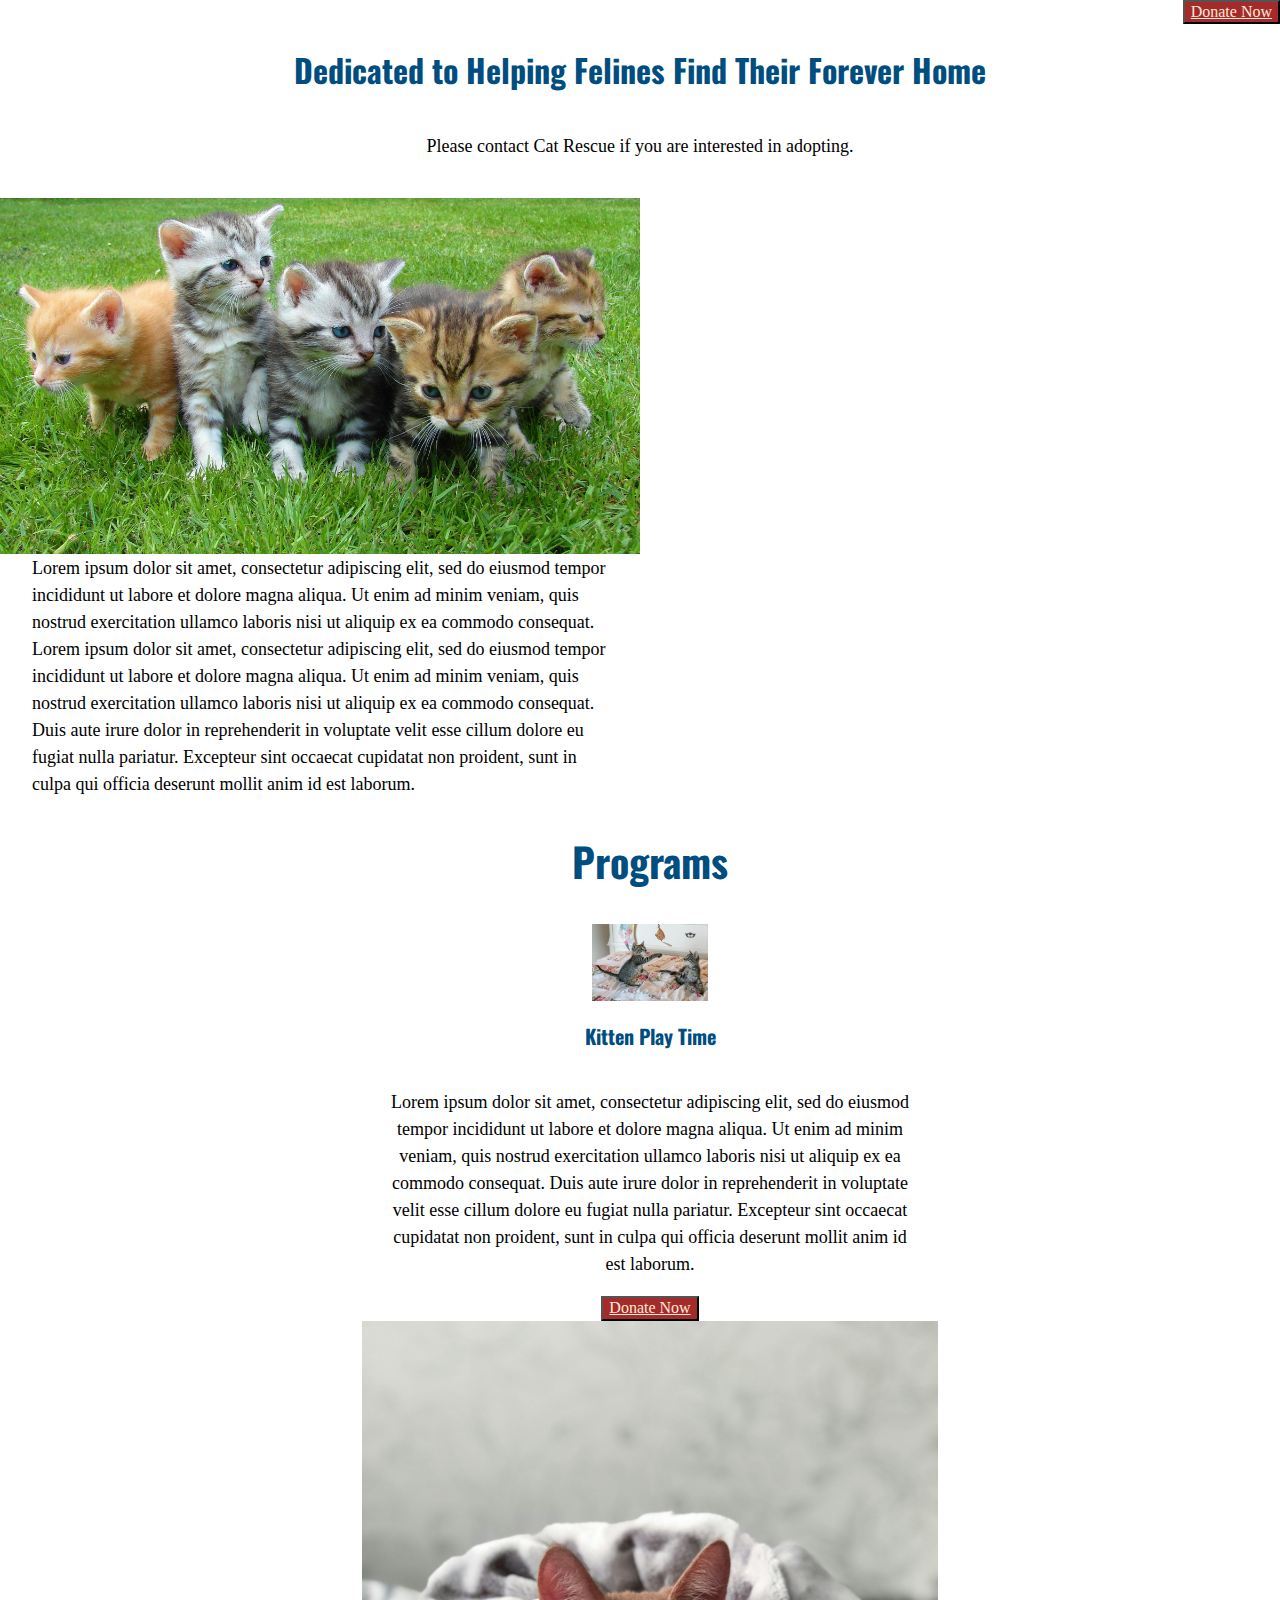
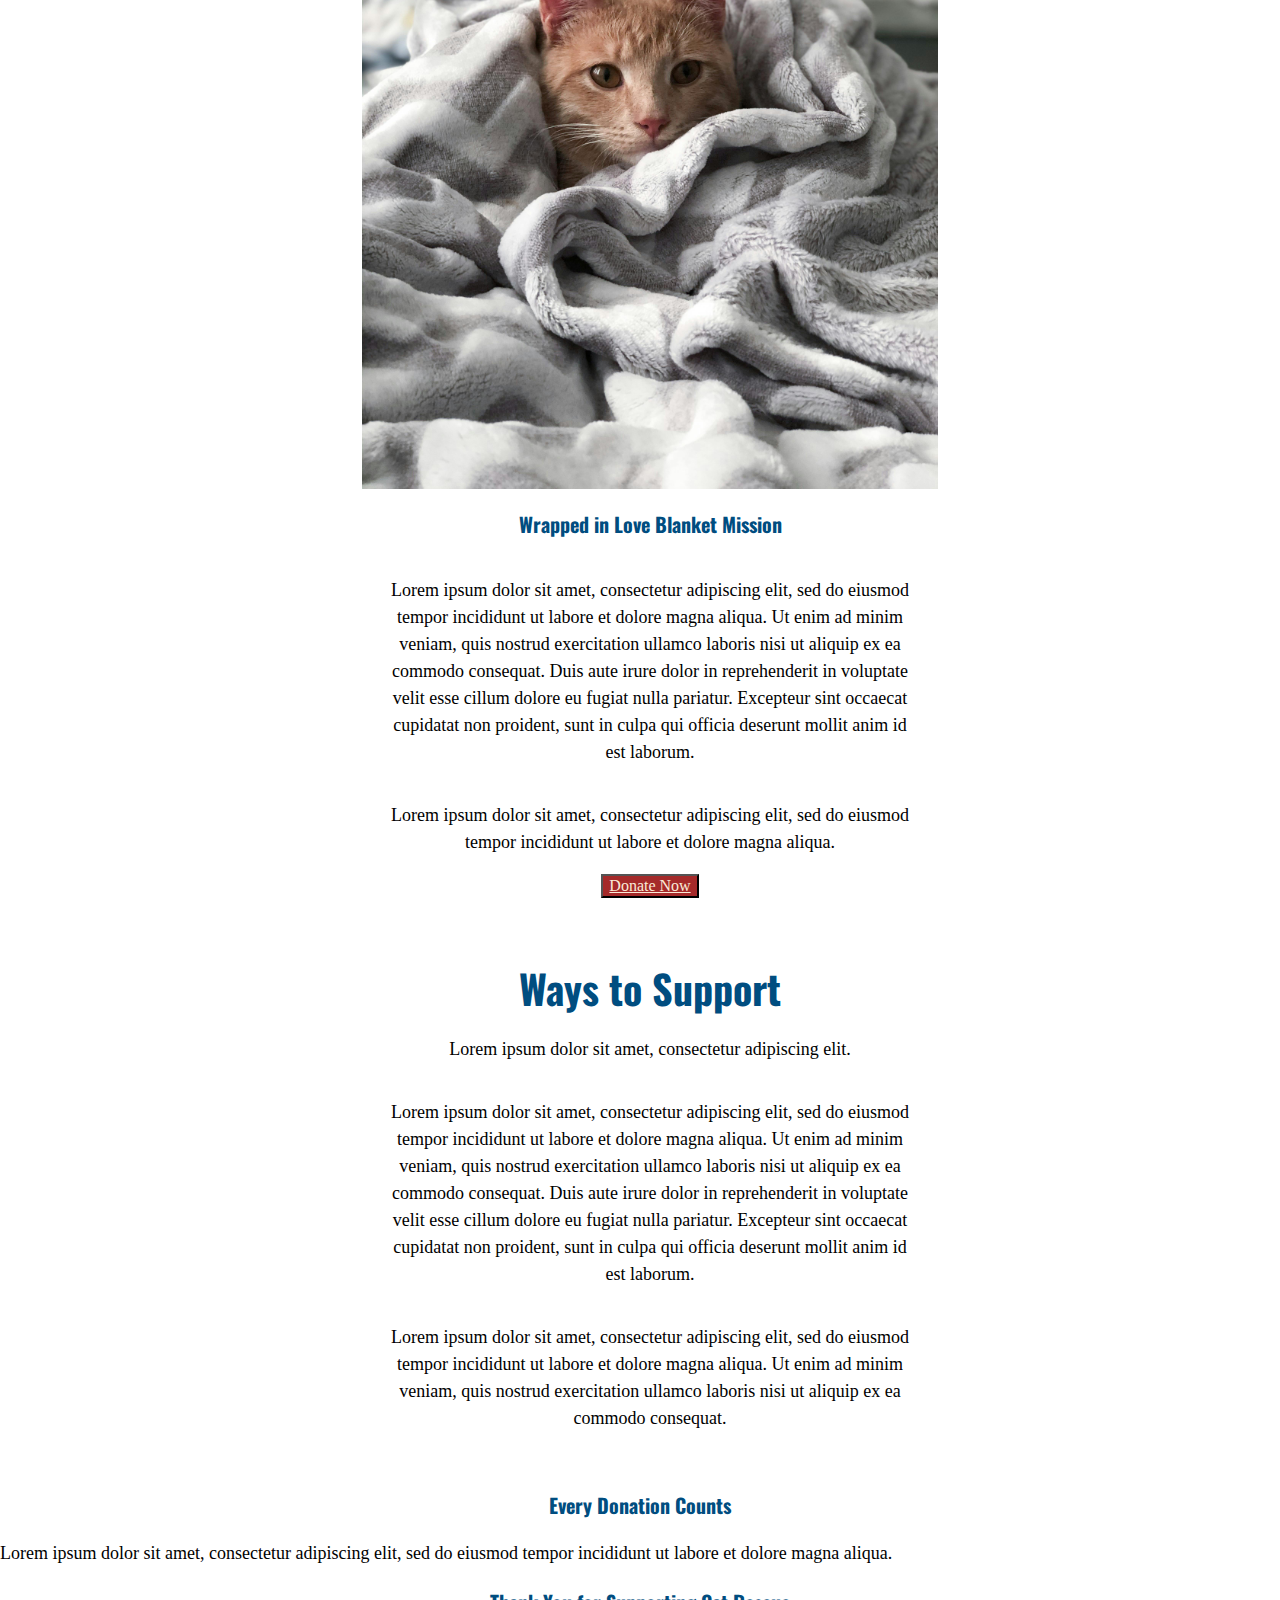
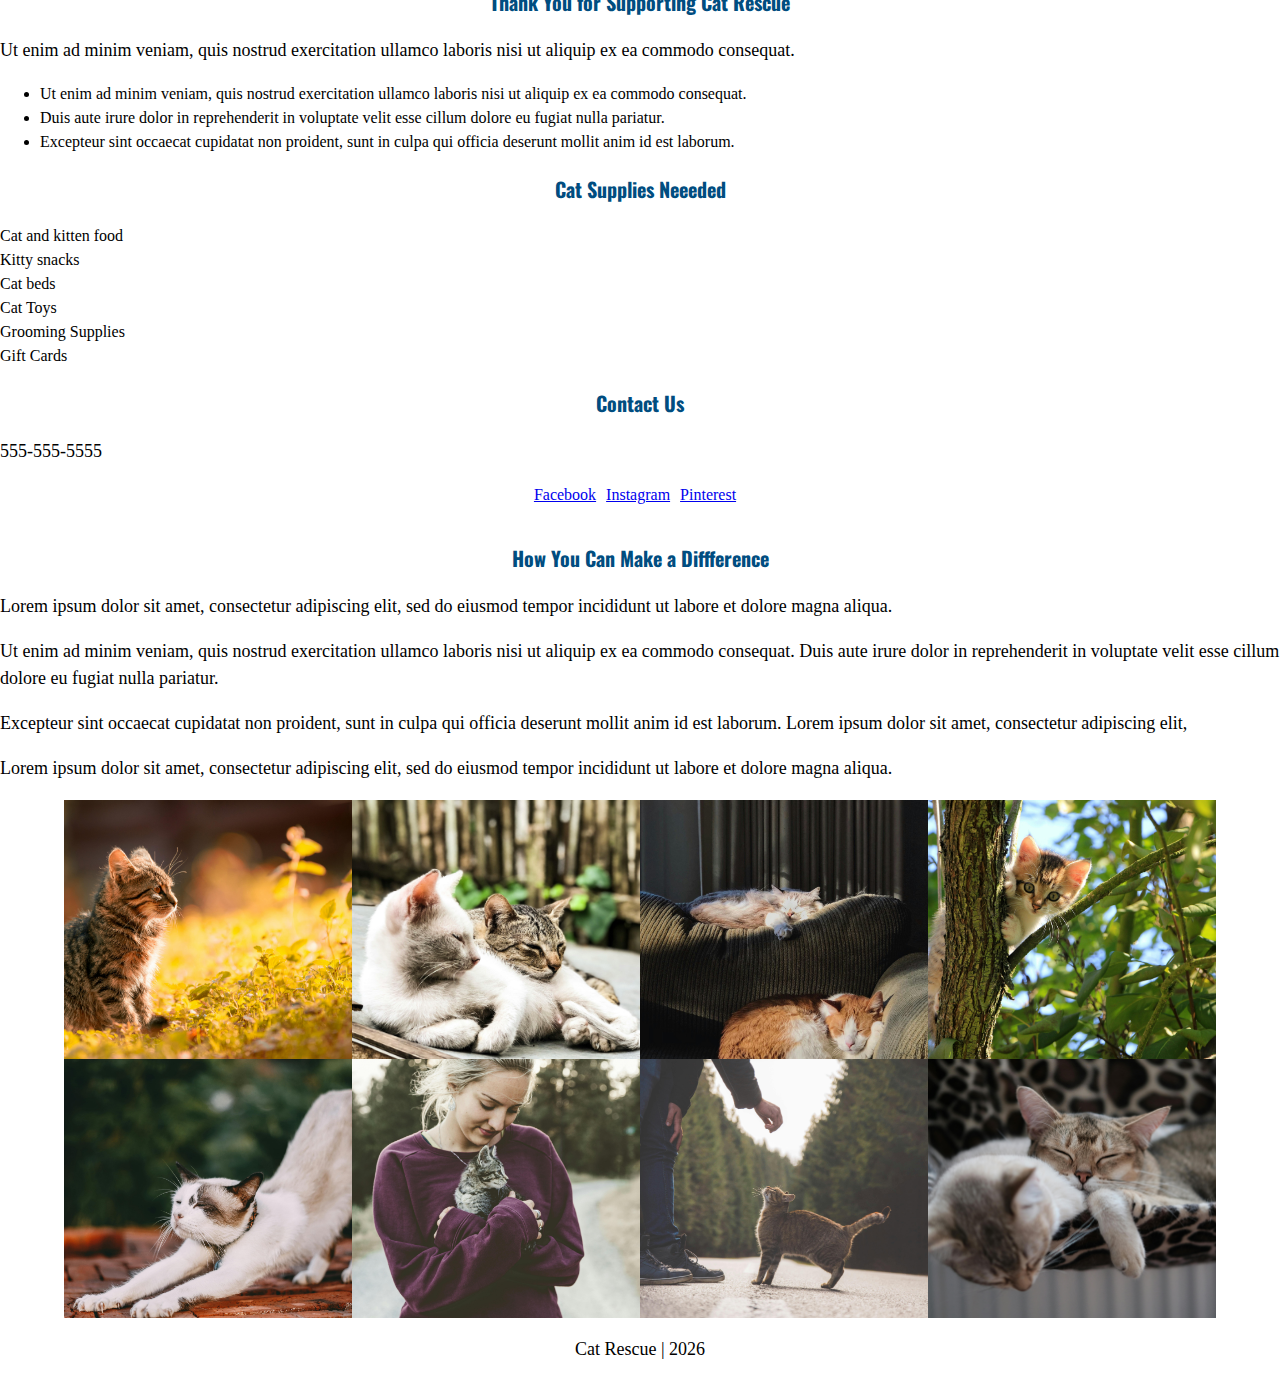
<file: index.html>
<!DOCTYPE html>
<html lang="en-US">
  <head>
    <meta charset="utf-8" />
    <meta name="viewport" content="width=device-width, initial-scale=1.0" />
    <title>Cat Rescue</title>
    <link rel="stylesheet" href="css/main.css" />
    <link rel="stylesheet" href="css/normalize.css" />
    <link rel="preconnect" href="https://fonts.googleapis.com" />
    <link rel="preconnect" href="https://fonts.gstatic.com" crossorigin />
    <link
      href="https://fonts.googleapis.com/css2?family=Oswald:wght@200..700&display=swap"
      rel="stylesheet"
    />
  </head>
  <body>
    <div class="content-wrapper">
      <div class="donate">
        <button type="button" title="button">Donate Now</button>
      </div>
      <h1>Dedicated to Helping Felines Find Their Forever Home</h1>
      <p class="adopt">
        Please contact Cat Rescue if you are interested in adopting.
      </p>
      <div class="first-part">
        <div class="about-img">
          <img src="img/group-of-kittens.jpg" alt="A group of kittens." />
        </div>
        <div class="about-p">
          <p>
            Lorem ipsum dolor sit amet, consectetur adipiscing elit, sed do
            eiusmod tempor incididunt ut labore et dolore magna aliqua. Ut enim
            ad minim veniam, quis nostrud exercitation ullamco laboris nisi ut
            aliquip ex ea commodo consequat.
          </p>
          <p>
            Lorem ipsum dolor sit amet, consectetur adipiscing elit, sed do
            eiusmod tempor incididunt ut labore et dolore magna aliqua. Ut enim
            ad minim veniam, quis nostrud exercitation ullamco laboris nisi ut
            aliquip ex ea commodo consequat. Duis aute irure dolor in
            reprehenderit in voluptate velit esse cillum dolore eu fugiat nulla
            pariatur. Excepteur sint occaecat cupidatat non proident, sunt in
            culpa qui officia deserunt mollit anim id est laborum.
          </p>
        </div>
      </div>
    </div>
    <div class="second-part">
      <div class="content-wrapper">
        <div class="programs">
          <h2>Programs</h2>
          <img src="img/kittens-playing.jpg" alt="Two kittens playing." />
          <h3>Kitten Play Time</h3>
          <p>
            Lorem ipsum dolor sit amet, consectetur adipiscing elit, sed do
            eiusmod tempor incididunt ut labore et dolore magna aliqua. Ut enim
            ad minim veniam, quis nostrud exercitation ullamco laboris nisi ut
            aliquip ex ea commodo consequat. Duis aute irure dolor in
            reprehenderit in voluptate velit esse cillum dolore eu fugiat nulla
            pariatur. Excepteur sint occaecat cupidatat non proident, sunt in
            culpa qui officia deserunt mollit anim id est laborum.
          </p>
          <button type="button" title="button">Donate Now</button>
          <img
            class="blanket"
            src="img/cat-with-blanket.jpg"
            alt="A cat curled up in a blanket."
          />
          <h3>Wrapped in Love Blanket Mission</h3>
          <p>
            Lorem ipsum dolor sit amet, consectetur adipiscing elit, sed do
            eiusmod tempor incididunt ut labore et dolore magna aliqua. Ut enim
            ad minim veniam, quis nostrud exercitation ullamco laboris nisi ut
            aliquip ex ea commodo consequat. Duis aute irure dolor in
            reprehenderit in voluptate velit esse cillum dolore eu fugiat nulla
            pariatur. Excepteur sint occaecat cupidatat non proident, sunt in
            culpa qui officia deserunt mollit anim id est laborum.
          </p>
          <p>
            Lorem ipsum dolor sit amet, consectetur adipiscing elit, sed do
            eiusmod tempor incididunt ut labore et dolore magna aliqua.
          </p>
          <button type="button" title="button">Donate Now</button>
          <h3 class="support">Ways to Support</h3>
          <p>Lorem ipsum dolor sit amet, consectetur adipiscing elit.</p>
          <p>
            Lorem ipsum dolor sit amet, consectetur adipiscing elit, sed do
            eiusmod tempor incididunt ut labore et dolore magna aliqua. Ut enim
            ad minim veniam, quis nostrud exercitation ullamco laboris nisi ut
            aliquip ex ea commodo consequat. Duis aute irure dolor in
            reprehenderit in voluptate velit esse cillum dolore eu fugiat nulla
            pariatur. Excepteur sint occaecat cupidatat non proident, sunt in
            culpa qui officia deserunt mollit anim id est laborum.
          </p>
          <p>
            Lorem ipsum dolor sit amet, consectetur adipiscing elit, sed do
            eiusmod tempor incididunt ut labore et dolore magna aliqua. Ut enim
            ad minim veniam, quis nostrud exercitation ullamco laboris nisi ut
            aliquip ex ea commodo consequat.
          </p>
        </div>
      </div>
      <aside class="more-info">
        <div class="more-info-container">
          <h3>Every Donation Counts</h3>
          <p>
            Lorem ipsum dolor sit amet, consectetur adipiscing elit, sed do
            eiusmod tempor incididunt ut labore et dolore magna aliqua.
          </p>
          <h3>Thank You for Supporting Cat Rescue</h3>
          <p>
            Ut enim ad minim veniam, quis nostrud exercitation ullamco laboris
            nisi ut aliquip ex ea commodo consequat.
          </p>

          <ul>
            <li>
              Ut enim ad minim veniam, quis nostrud exercitation ullamco laboris
              nisi ut aliquip ex ea commodo consequat.
            </li>
            <li>
              Duis aute irure dolor in reprehenderit in voluptate velit esse
              cillum dolore eu fugiat nulla pariatur.
            </li>
            <li>
              Excepteur sint occaecat cupidatat non proident, sunt in culpa qui
              officia deserunt mollit anim id est laborum.
            </li>
          </ul>
          <h3 class="supplies">Cat Supplies Neeeded</h3>
          <ul class="supplies">
            <li>Cat and kitten food</li>
            <li>Kitty snacks</li>
            <li>Cat beds</li>
            <li>Cat Toys</li>
            <li>Grooming Supplies</li>
            <li>Gift Cards</li>
          </ul>
          <h3>Contact Us</h3>
          <p>555-555-5555</p>
          <div class="social">
            <ul class="social">
              <li><a href="https://www.facebook.com/">Facebook</a></li>
              <li><a href="https://www.instagram.com/">Instagram</a></li>
              <li><a href="https://www.pinterest.com/">Pinterest</a></li>
            </ul>
          </div>
        </div>
      </aside>
    </div>
    <div class="content-wrapper">
      <div class="third-part">
        <h3>How You Can Make a Diffference</h3>
        <p>
          Lorem ipsum dolor sit amet, consectetur adipiscing elit, sed do
          eiusmod tempor incididunt ut labore et dolore magna aliqua.
        </p>
        <p>
          Ut enim ad minim veniam, quis nostrud exercitation ullamco laboris
          nisi ut aliquip ex ea commodo consequat. Duis aute irure dolor in
          reprehenderit in voluptate velit esse cillum dolore eu fugiat nulla
          pariatur.
        </p>
        <p>
          Excepteur sint occaecat cupidatat non proident, sunt in culpa qui
          officia deserunt mollit anim id est laborum. Lorem ipsum dolor sit
          amet, consectetur adipiscing elit,
        </p>
        <p>
          Lorem ipsum dolor sit amet, consectetur adipiscing elit, sed do
          eiusmod tempor incididunt ut labore et dolore magna aliqua.
        </p>
      </div>
    </div>
    <div class="content-wrapper photo-gallery">
      <div class="photo-gallery">
        <img
          src="img/kitten-outside.jpg"
          alt="A kitten outside looking at plants."
        />
        <img src="img/two-cats-cuddling.jpg" alt="Two cats cuddling." />
        <img src="img/two-cats-napping.jpg" alt="Two cats napping." />
        <img src="img/kitten-in-tree.jpg" alt="A kitten in a tree." />
        <img src="img/cat-stretching.jpg" alt="A cat stretching." />
        <img src="img/woman-holding-cat.jpg" alt="A woman holding a cat." />
        <img src="img/man-feeding-cat.jpg" alt="A man giving a cat a treat." />
        <img
          src="img/two-cats-snoozing.jpg"
          alt="Two cats snoozing in a hammock."
        />
      </div>
    </div>
    <footer>
      <p>Cat Rescue | <span class="copyright"></span></p>
    </footer>
    <script src="js/main.js"></script>
  </body>
</html>
</file>
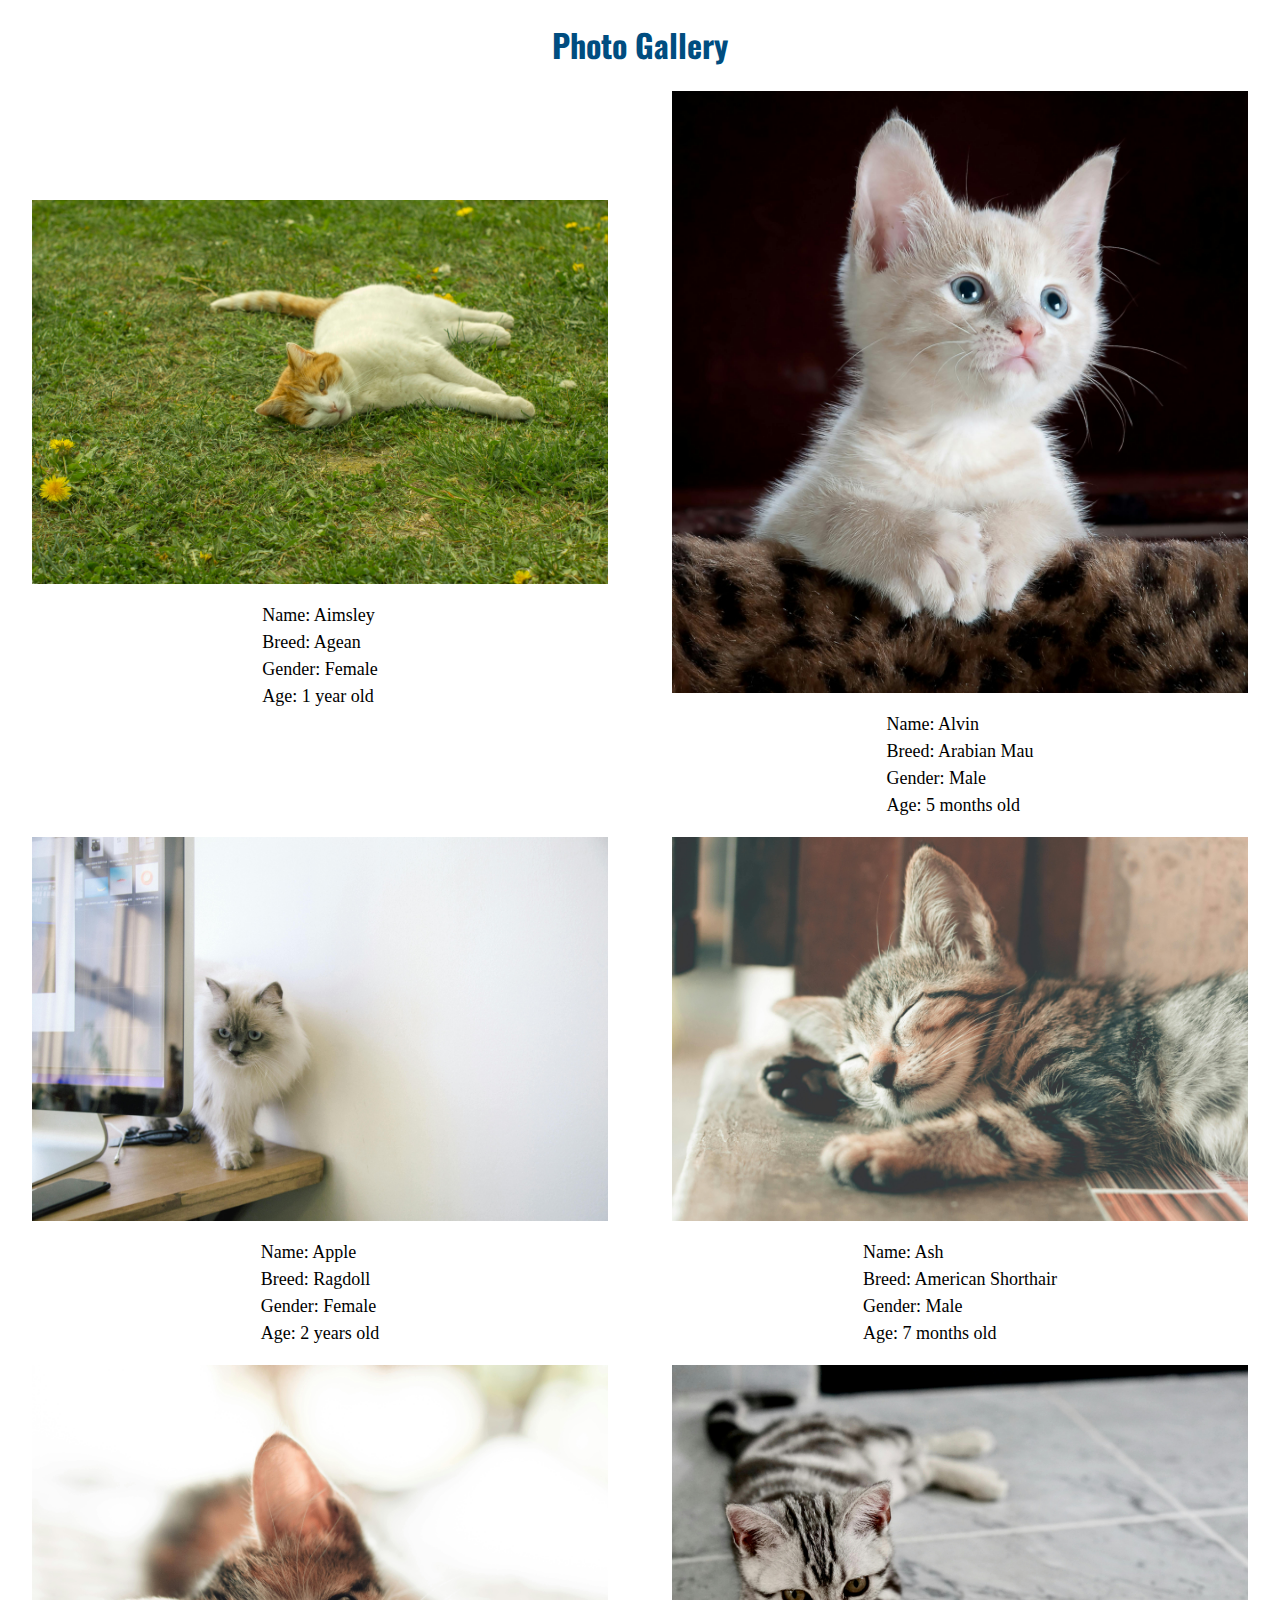
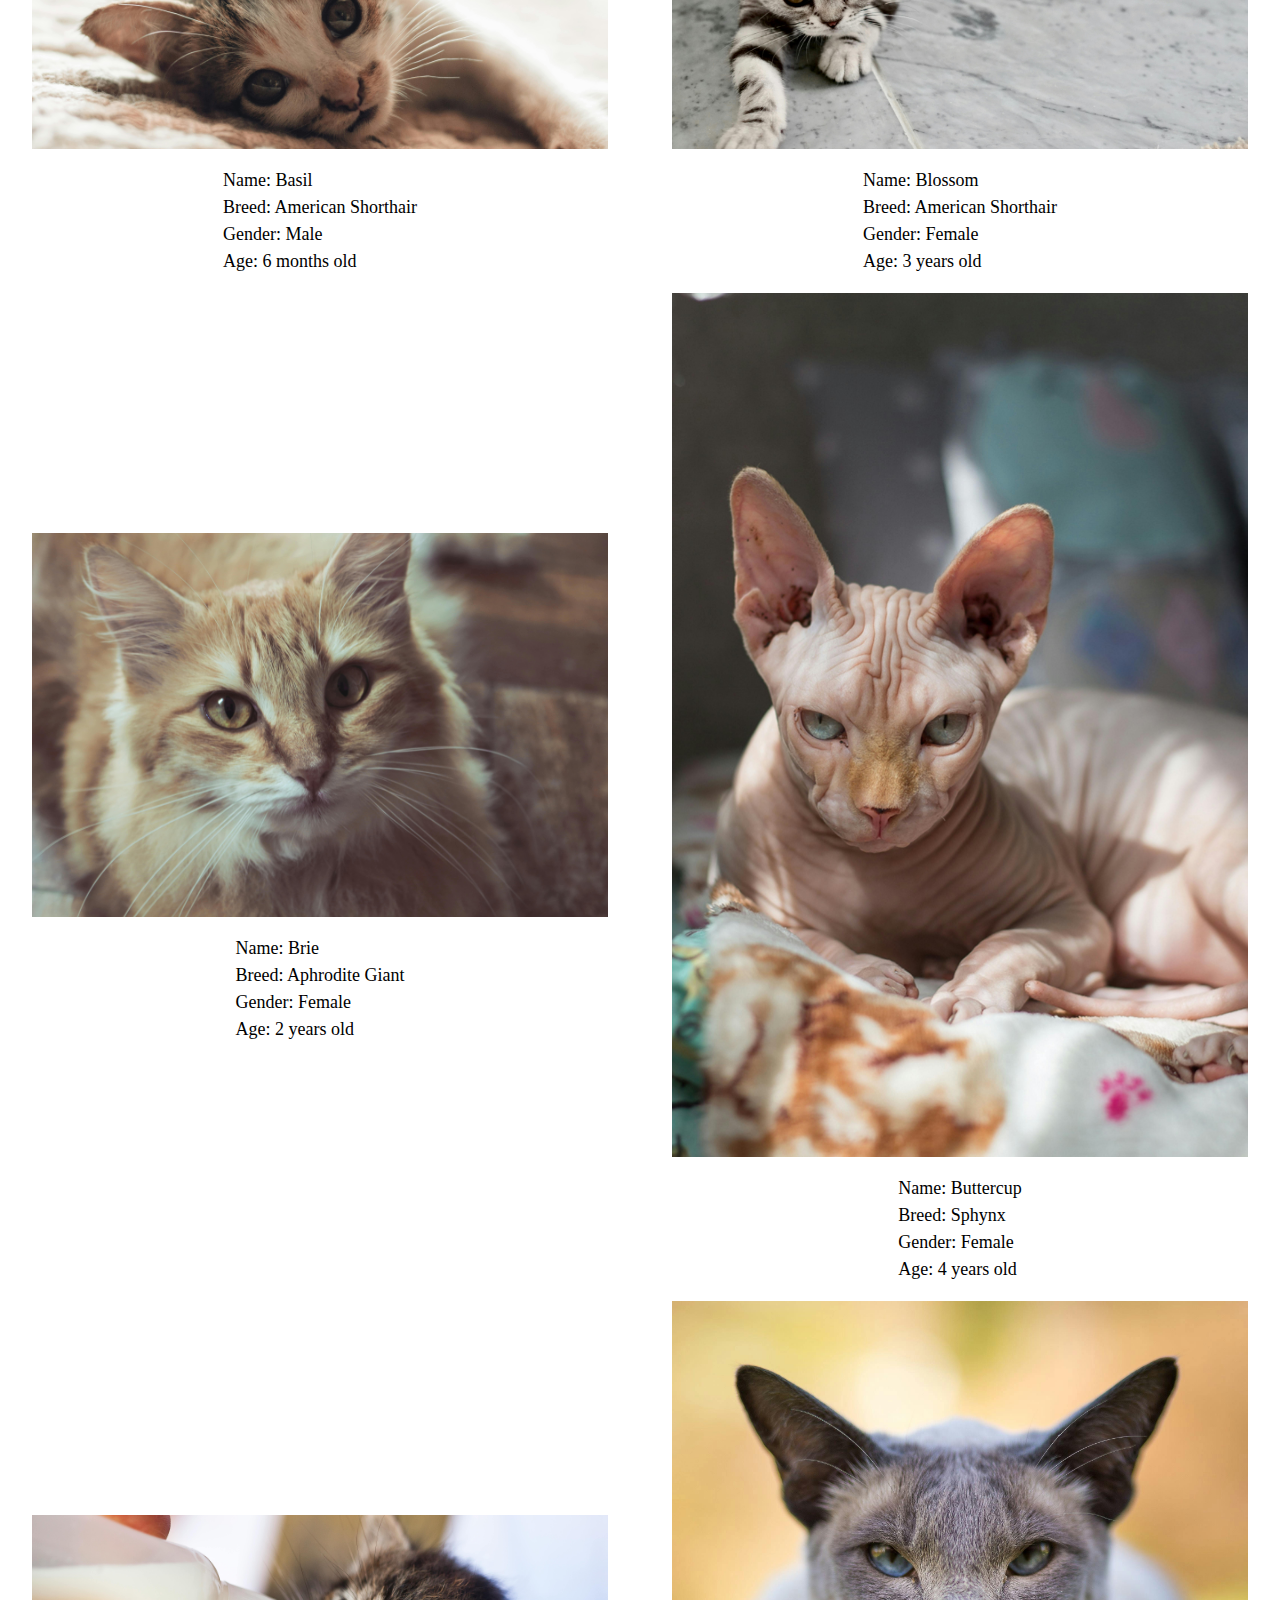
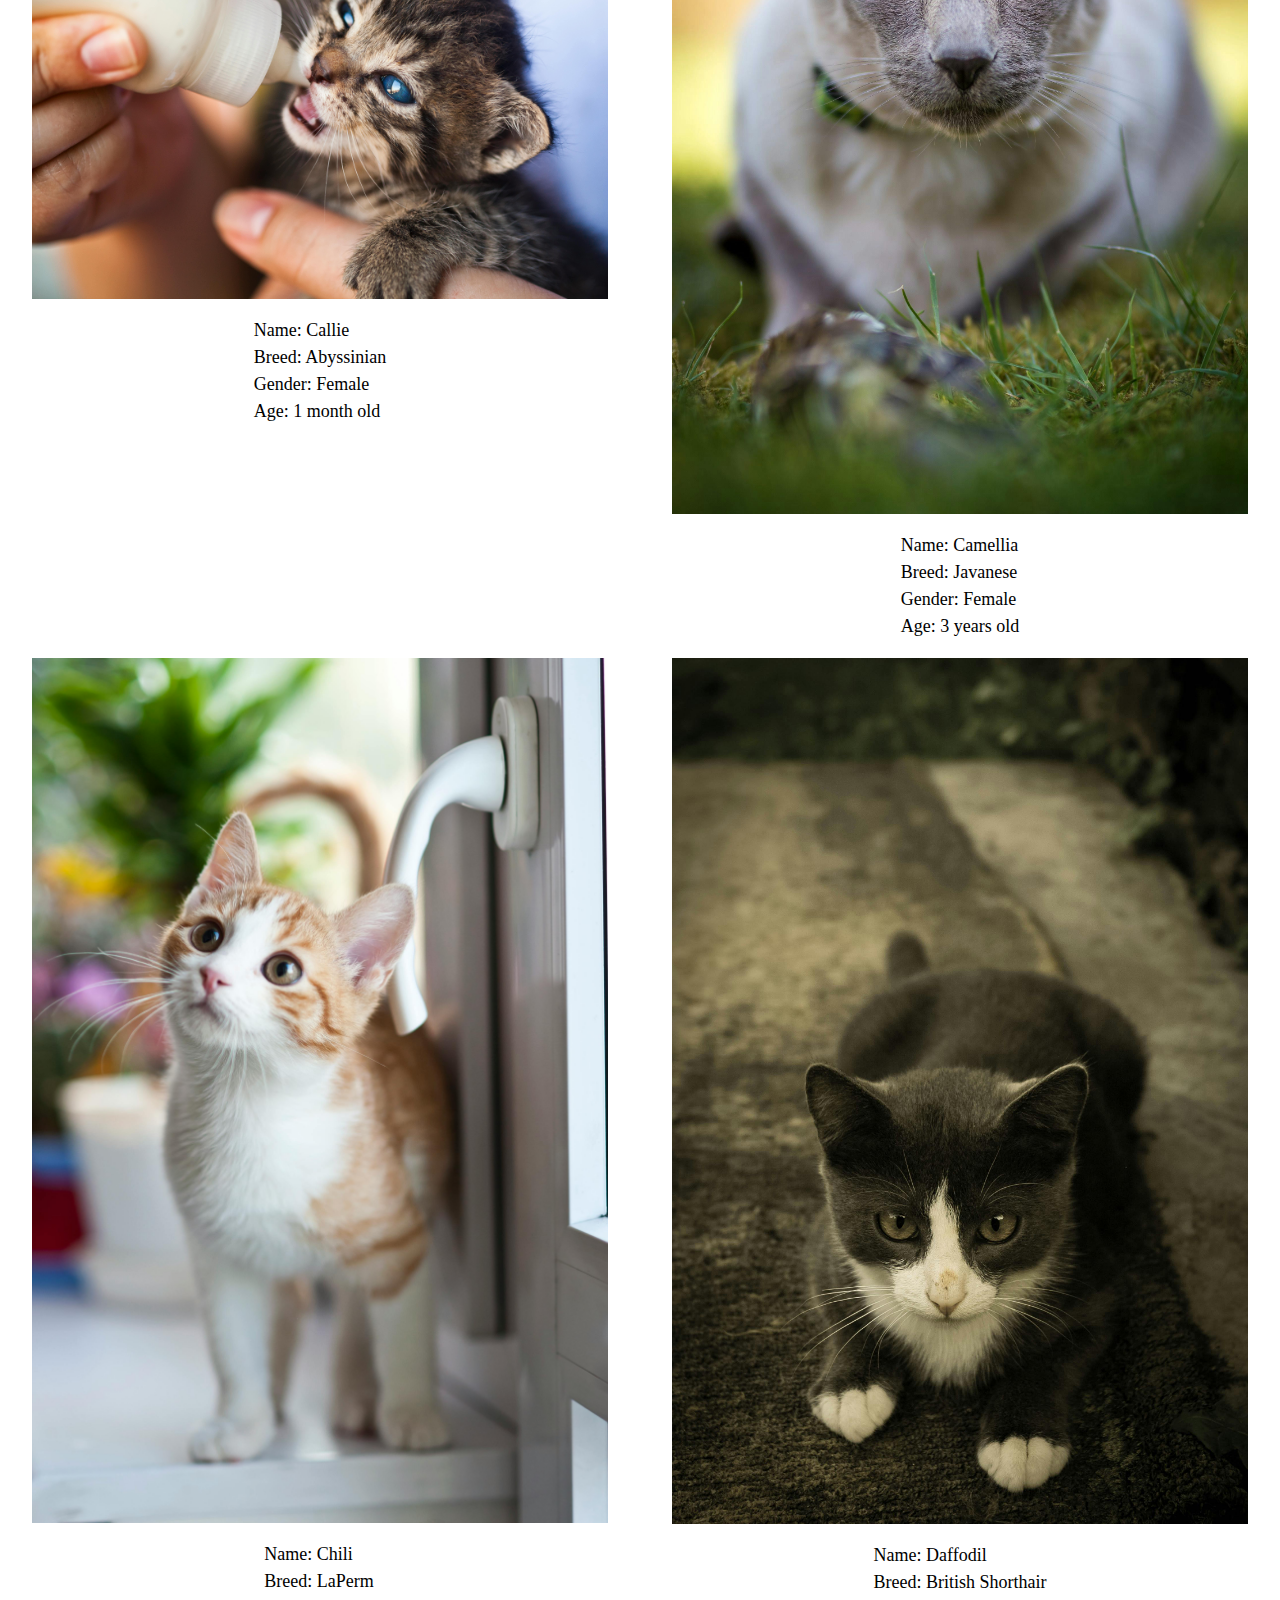
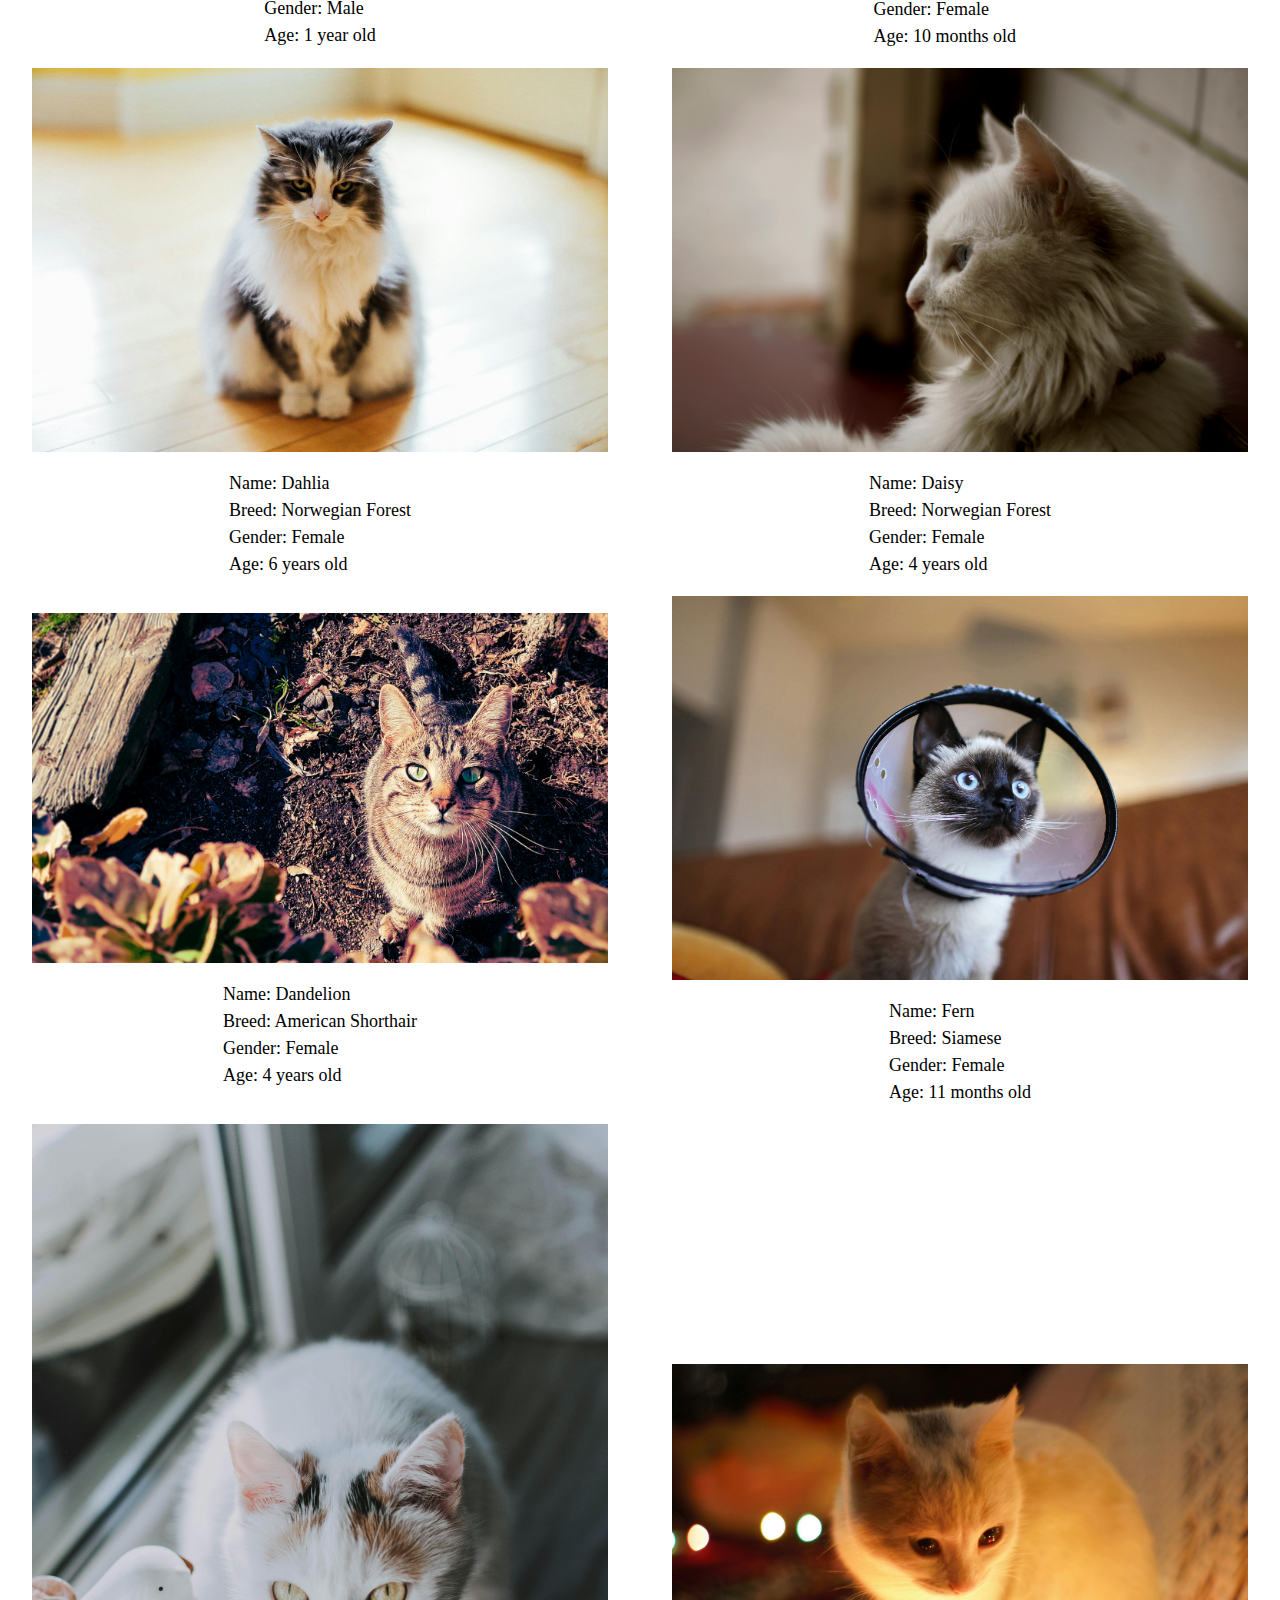
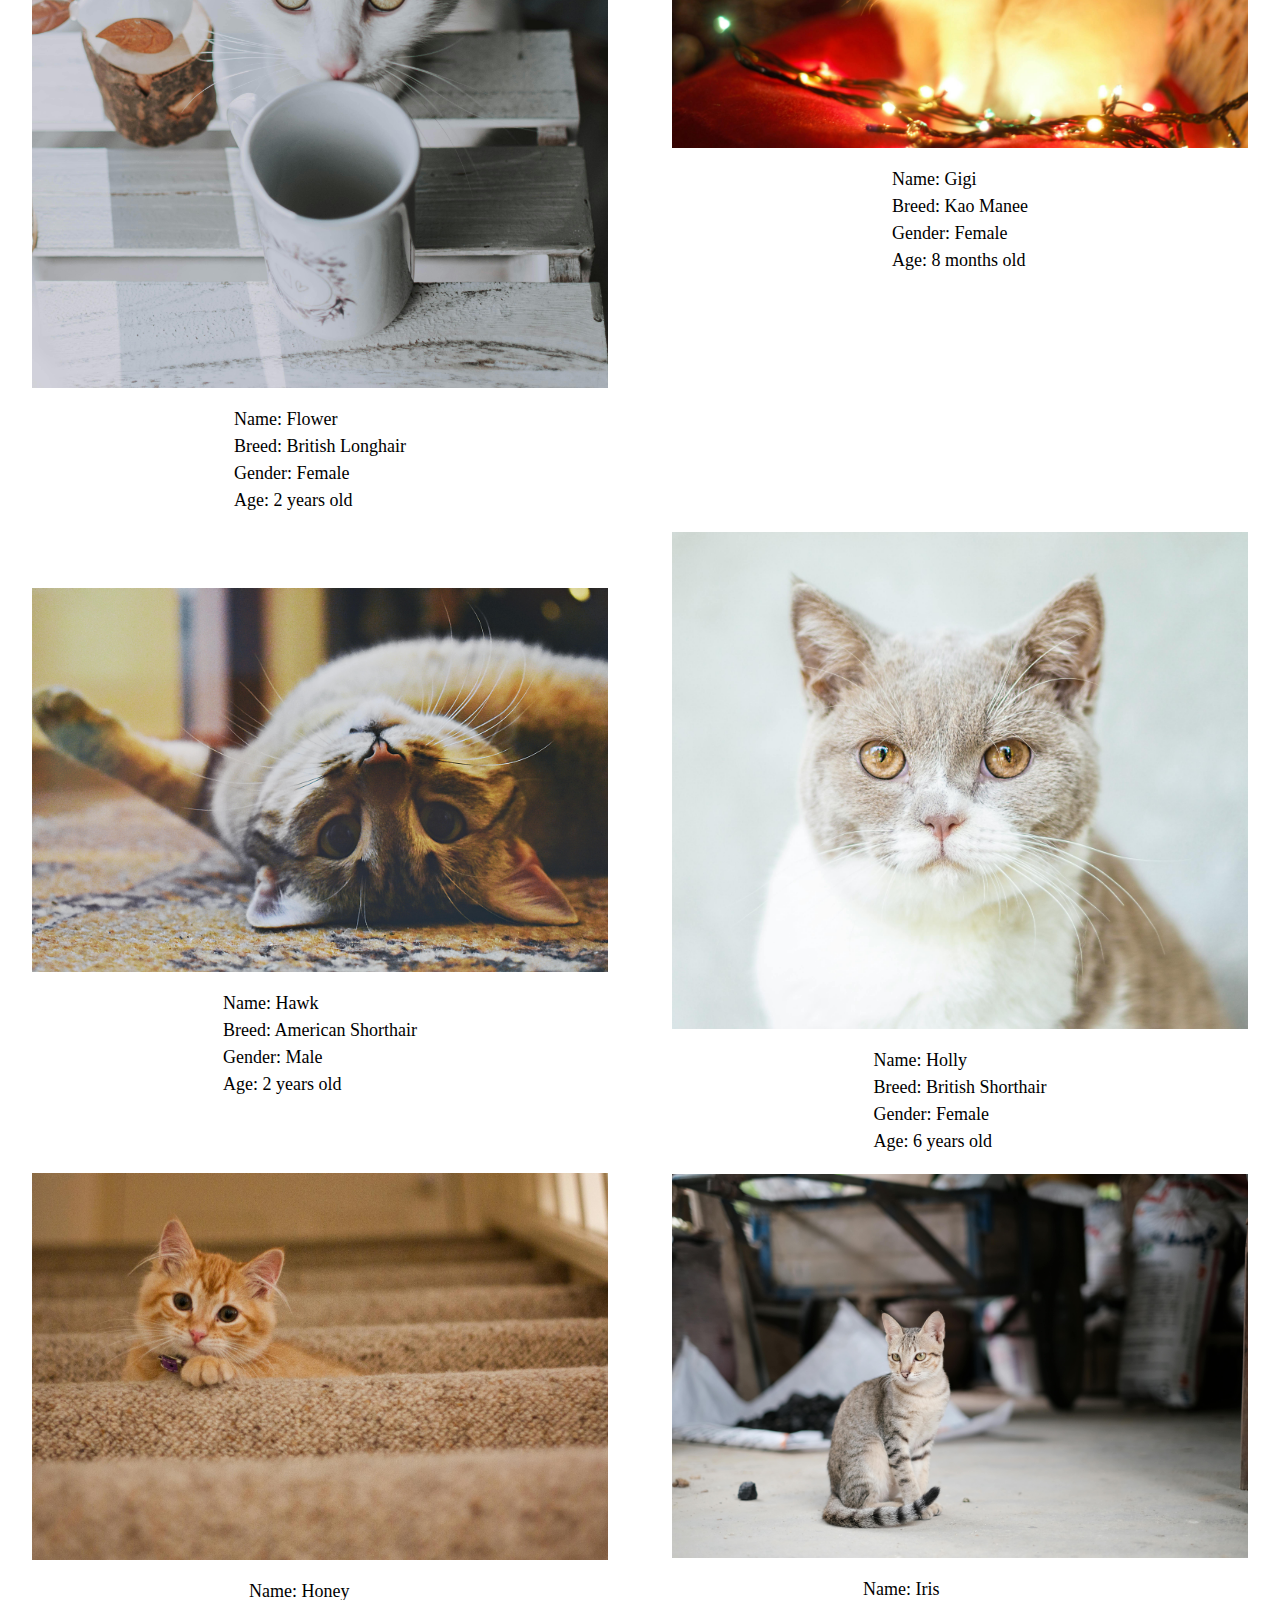
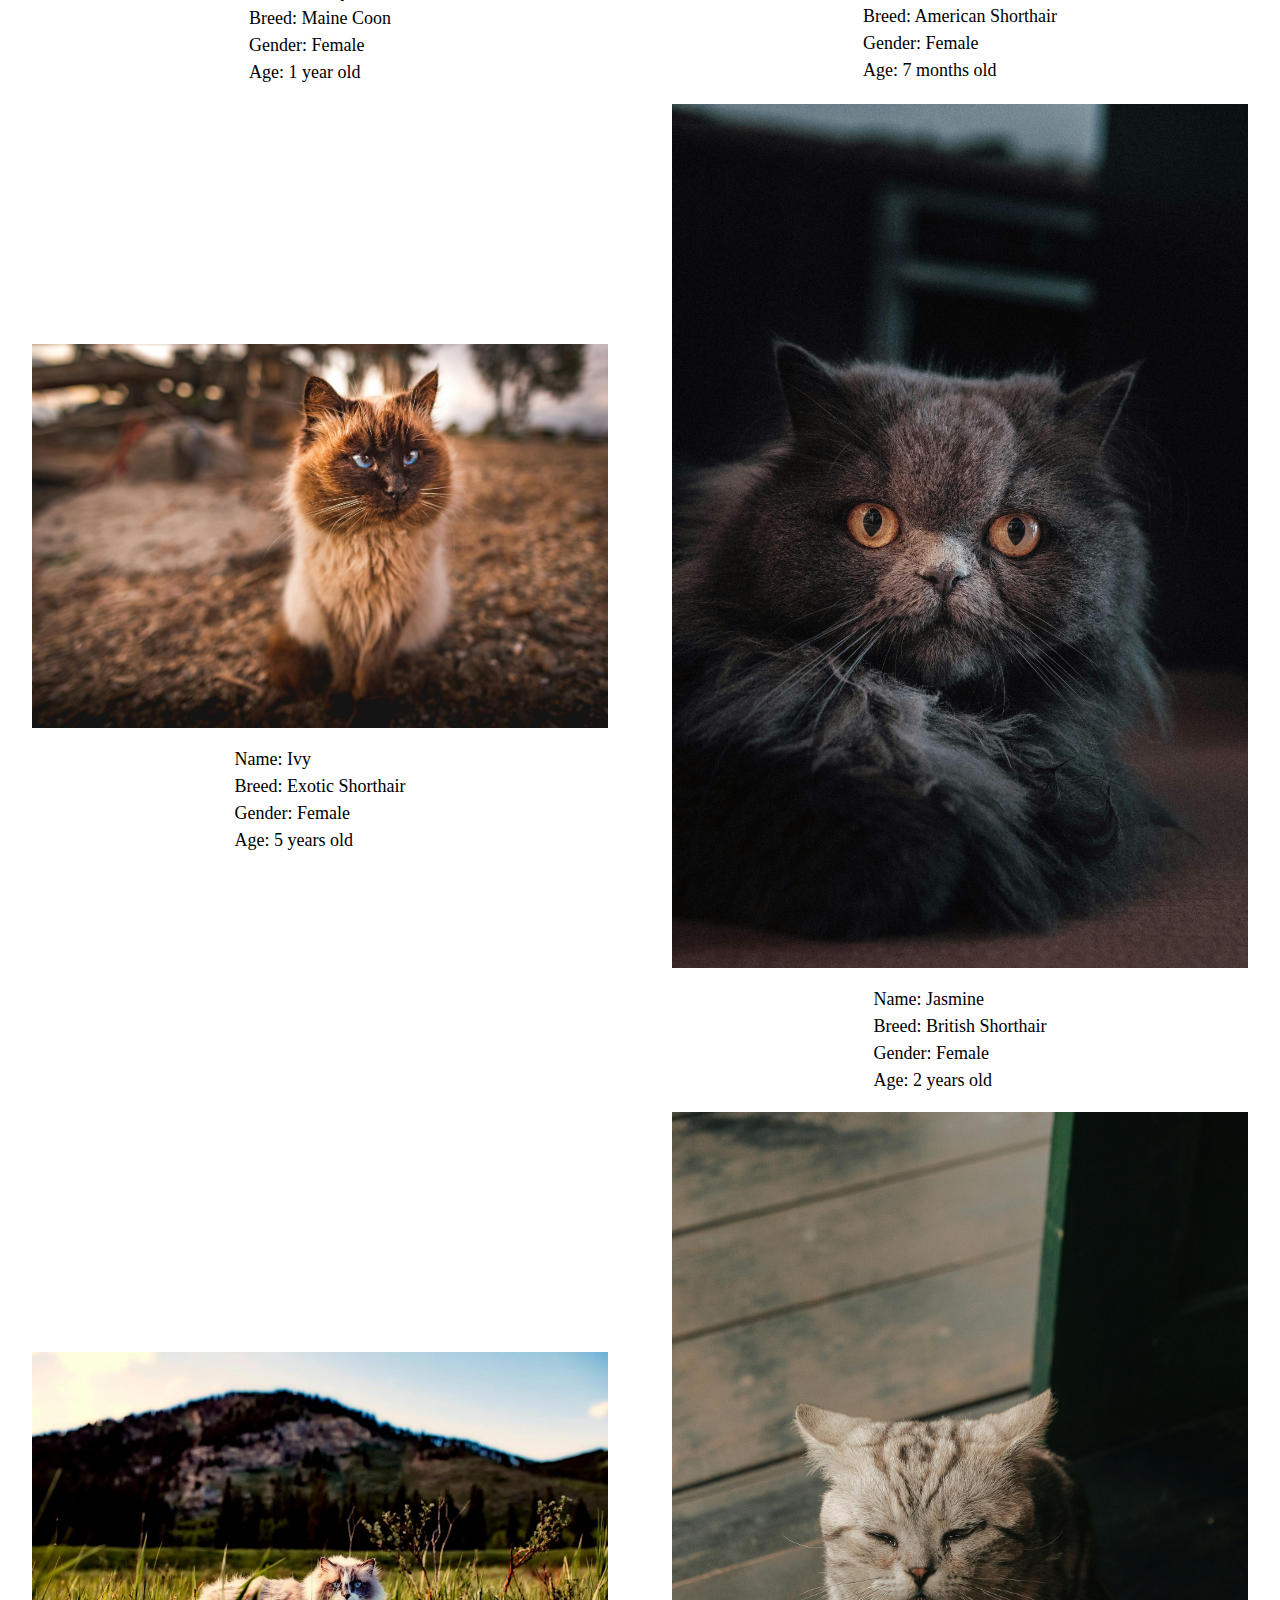
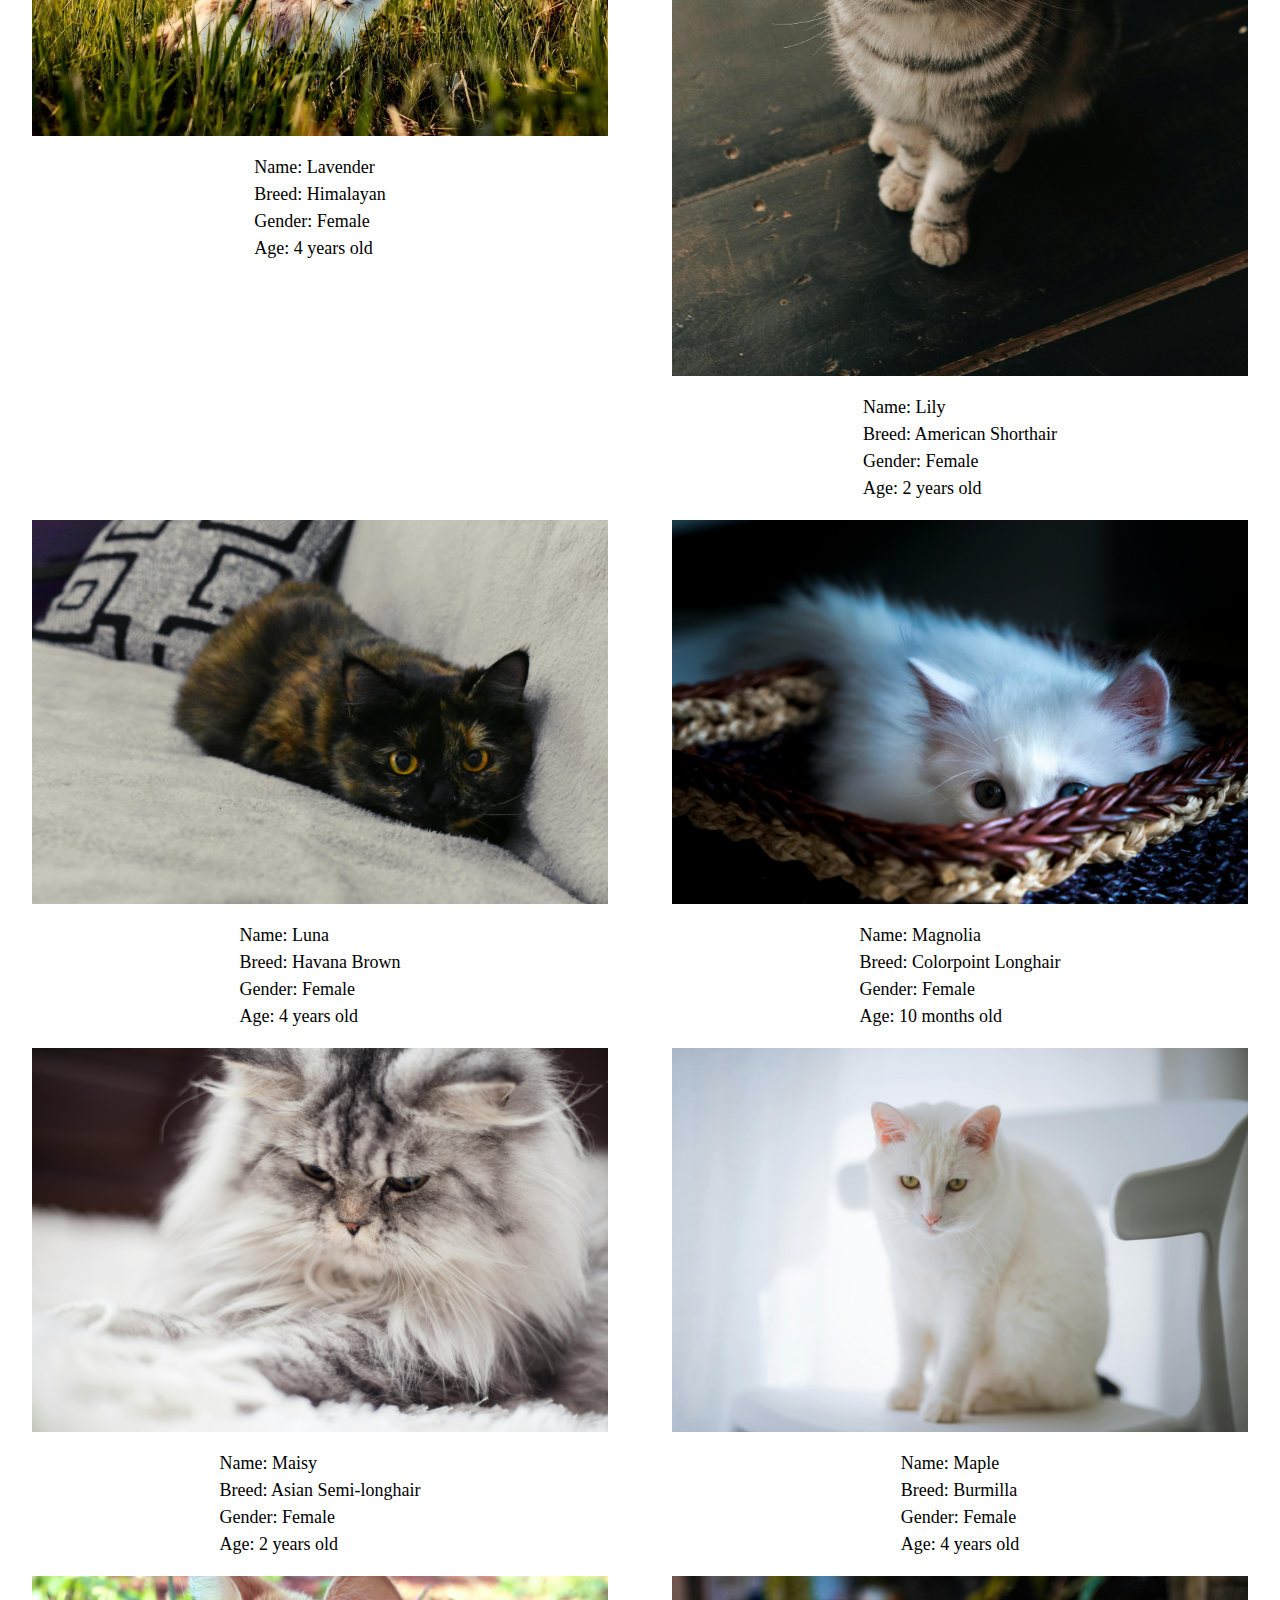
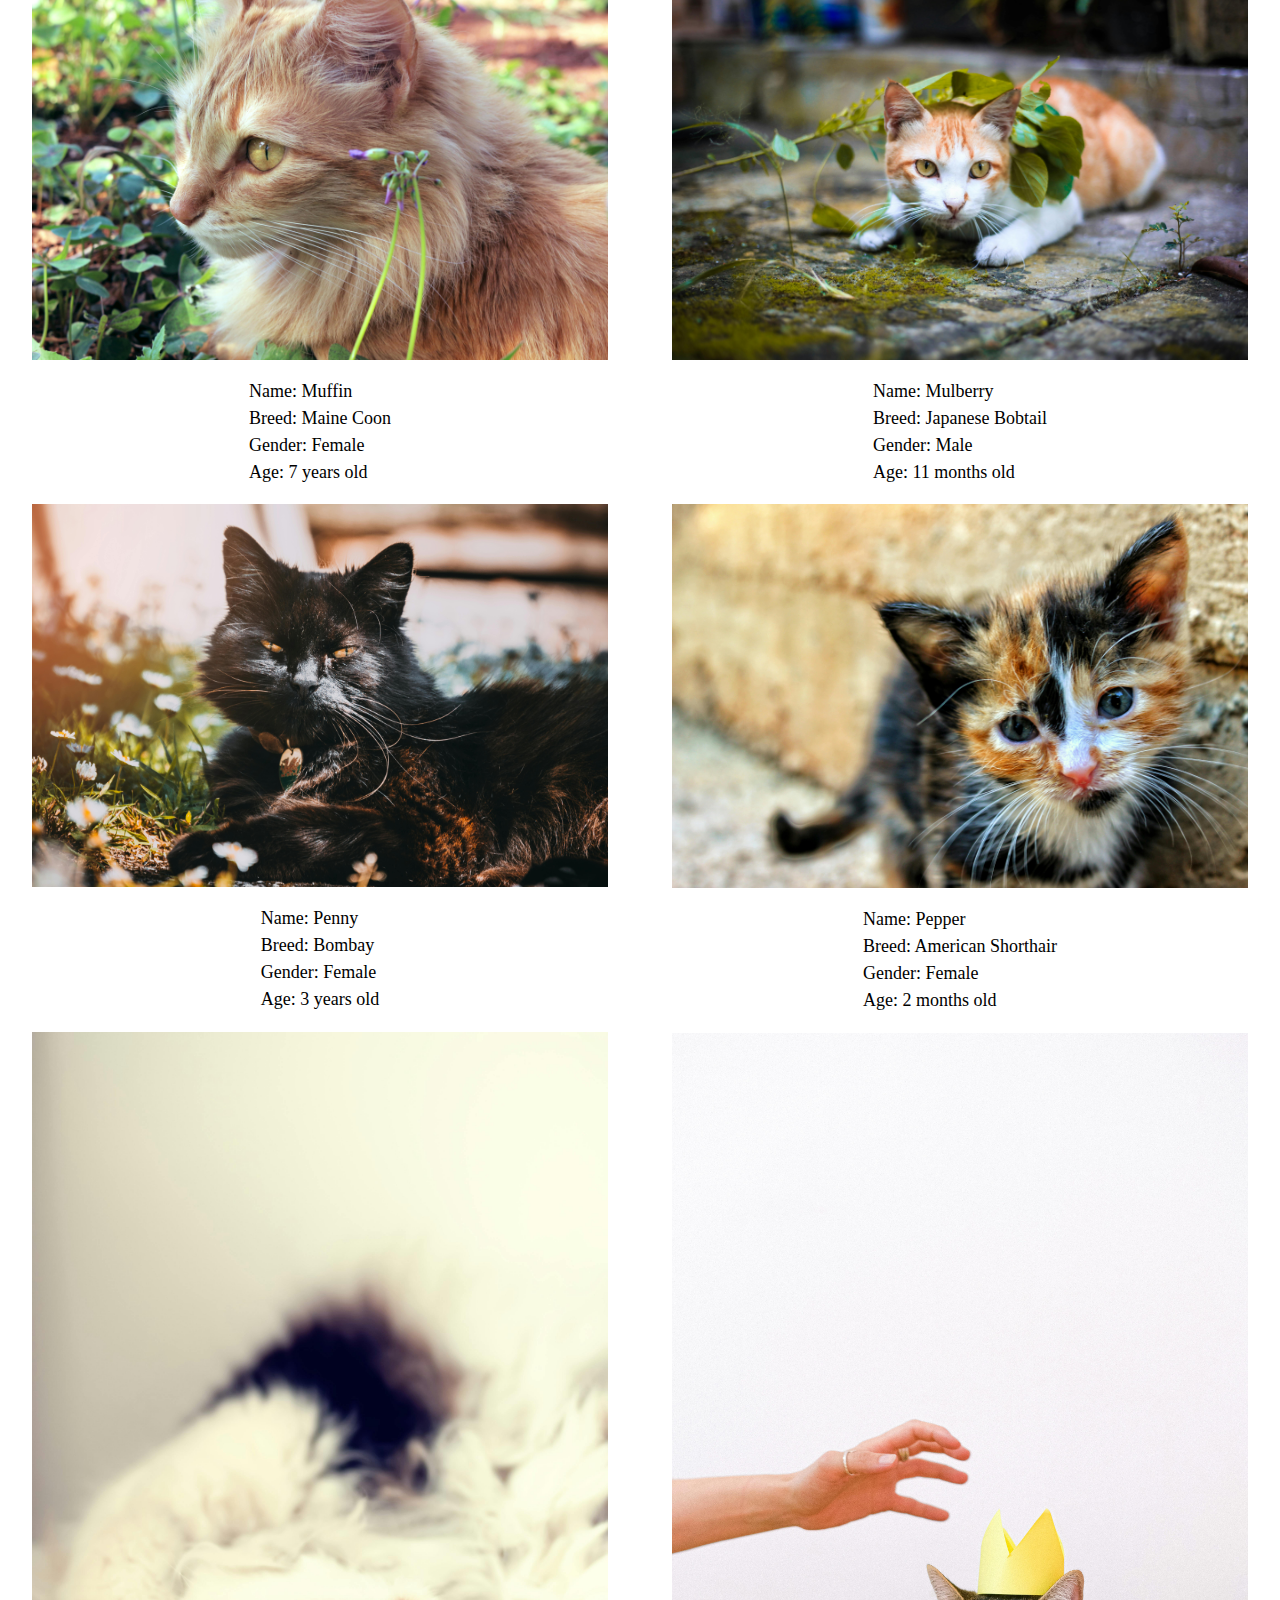
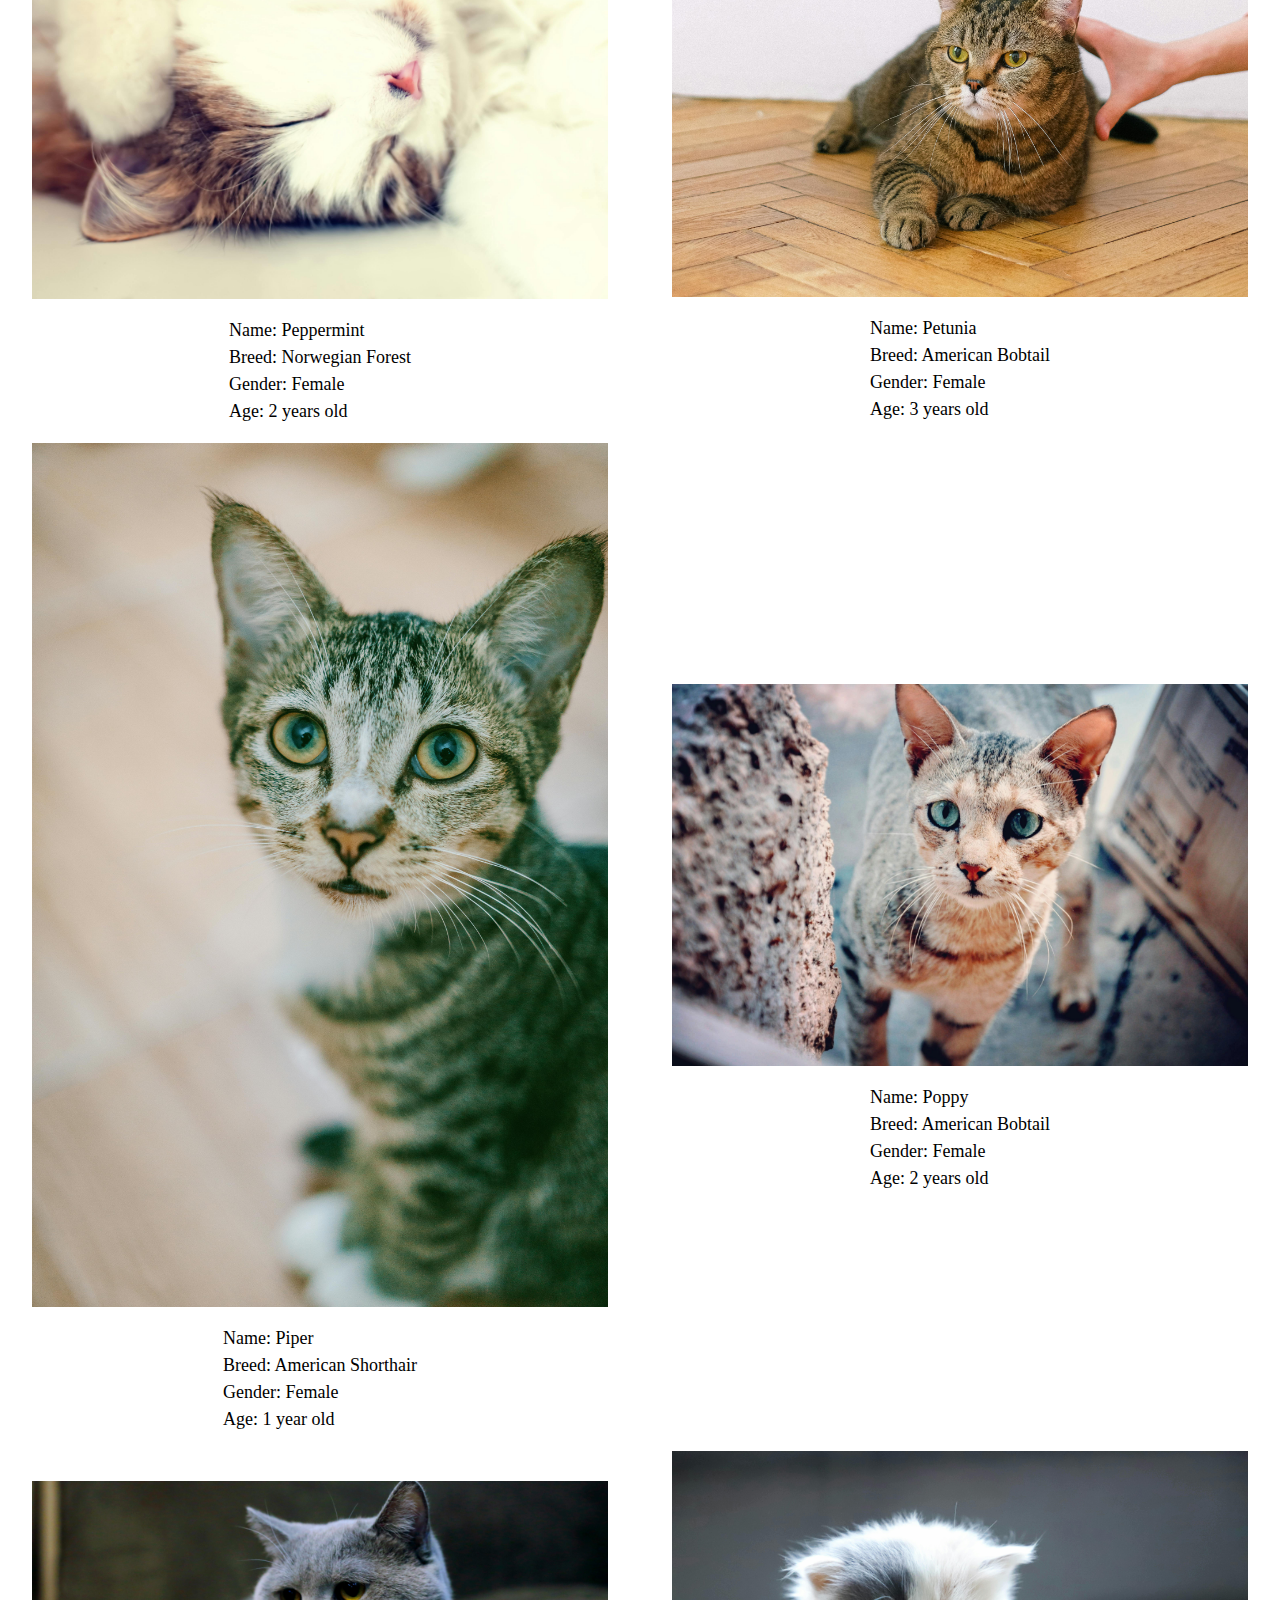
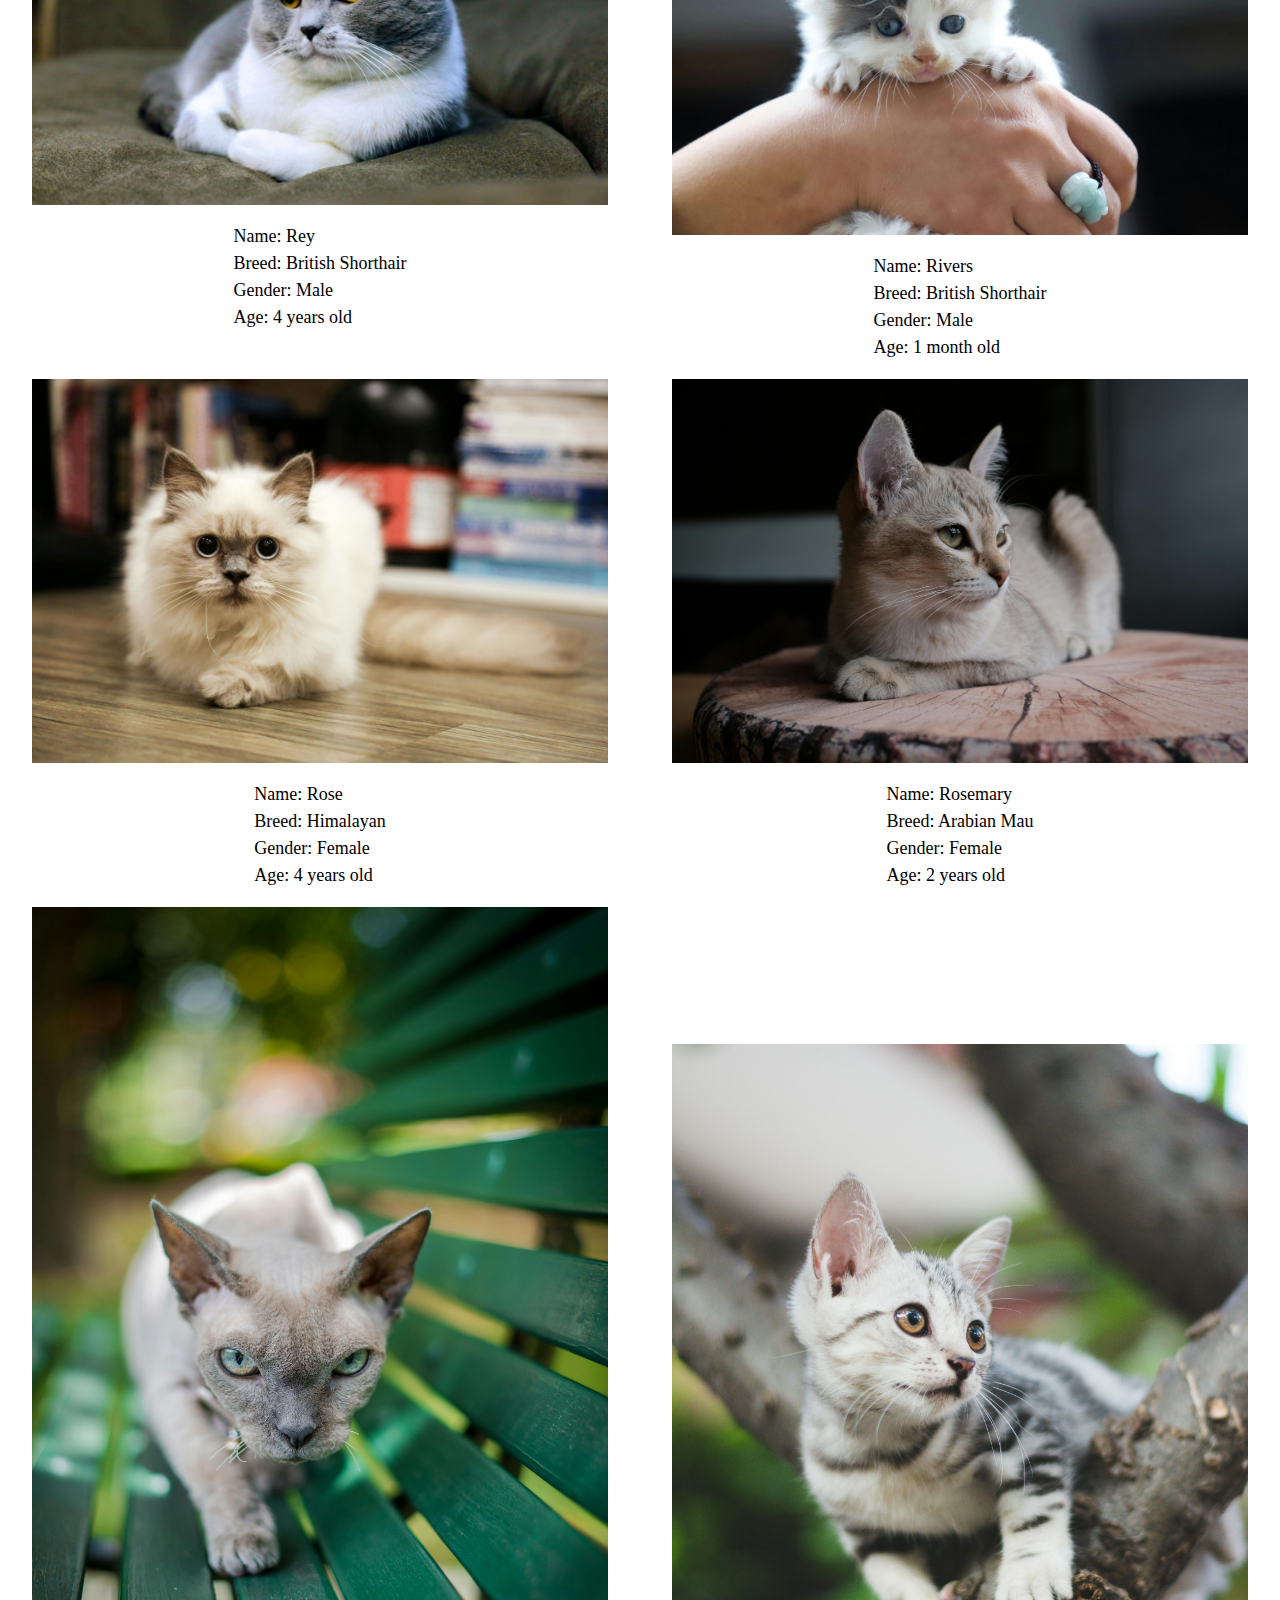
<file: pages/photo-gallery.html>
<!doctype html>
<html lang="en-US">
  <head>
    <meta charset="utf-8" />
    <meta name="viewport" content="width=device-width, initial-scale=1.0" />
    <title>Cat Rescue</title>
    <link rel="stylesheet" href="../css/main.css" />
    <link rel="stylesheet" href="../css/normalize.css" />
    <link rel="preconnect" href="https://fonts.googleapis.com" />
    <link rel="preconnect" href="https://fonts.gstatic.com" crossorigin />
    <link
      href="https://fonts.googleapis.com/css2?family=Oswald:wght@200..700&display=swap"
      rel="stylesheet"
    />
    <link
      rel="stylesheet"
      href="https://cdnjs.cloudflare.com/ajax/libs/font-awesome/4.7.0/css/font-awesome.min.css"
    />
    <link
      rel="stylesheet"
      href="https://cdnjs.cloudflare.com/ajax/libs/font-awesome/6.7.2/css/all.min.css"
    />
    <!--  <meta name="theme-color" content="#fafafa" /> -->
  </head>
  <body>
    <div class="content-wrapper">
      <h1>Photo Gallery</h1>
      <div class="pages-photo-gallery">
        <div class="cat">
          <img src="../img/Aimsley.jpg" alt="Aimsley" />
          <p>
            Name: Aimsley <br />
            Breed: Agean <br />
            Gender: Female <br />
            Age: 1 year old
          </p>
        </div>
        <div class="cat">
          <img src="../img/Alvin.jpg" alt="Alvin" />
          <p>
            Name: Alvin<br />
            Breed: Arabian Mau <br />
            Gender: Male <br />
            Age: 5 months old
          </p>
        </div>
        <div class="cat">
          <img src="../img/Apple.jpg" alt="Apple" />
          <p>
            Name: Apple <br />
            Breed: Ragdoll <br />
            Gender: Female <br />
            Age: 2 years old
          </p>
        </div>
        <div class="cat">
          <img src="../img/Ash.jpg" alt="Ash" />
          <p>
            Name: Ash <br />
            Breed: American Shorthair <br />
            Gender: Male <br />
            Age: 7 months old
          </p>
        </div>
        <div class="cat">
          <img src="../img/Basil.jpg" alt="Basil" />
          <p>
            Name: Basil <br />
            Breed: American Shorthair <br />
            Gender: Male <br />
            Age: 6 months old
          </p>
        </div>
        <div class="cat">
          <img src="../img/Blossom.jpg" alt="Blossom" />
          <p>
            Name: Blossom <br />
            Breed: American Shorthair <br />
            Gender: Female <br />
            Age: 3 years old
          </p>
        </div>
        <div class="cat">
          <img src="../img/Brie.jpg" alt="Brie" />
          <p>
            Name: Brie <br />
            Breed: Aphrodite Giant <br />
            Gender: Female <br />
            Age: 2 years old
          </p>
        </div>
        <div class="cat">
          <img src="../img/Buttercup.jpg" alt="Buttercup" />
          <p>
            Name: Buttercup <br />
            Breed: Sphynx <br />
            Gender: Female <br />
            Age: 4 years old
          </p>
        </div>
        <div class="cat">
          <img src="../img/Callie.jpg" alt="Callie" />
          <p>
            Name: Callie <br />
            Breed: Abyssinian <br />
            Gender: Female <br />
            Age: 1 month old
          </p>
        </div>
        <div class="cat">
          <img src="../img/Camellia.jpg" alt="Camellia" />
          <p>
            Name: Camellia <br />
            Breed: Javanese <br />
            Gender: Female <br />
            Age: 3 years old
          </p>
        </div>
        <div class="cat">
          <img src="../img/Chili.jpg" alt="Chili" />
          <p>
            Name: Chili <br />
            Breed: LaPerm <br />
            Gender: Male <br />
            Age: 1 year old
          </p>
        </div>
        <div class="cat">
          <img src="../img/Daffodil.jpg" alt="Daffodil" />
          <p>
            Name: Daffodil <br />
            Breed: British Shorthair <br />
            Gender: Female <br />
            Age: 10 months old
          </p>
        </div>
        <div class="cat">
          <img src="../img/Dahlia.jpg" alt="Dahlia" />
          <p>
            Name: Dahlia <br />
            Breed: Norwegian Forest <br />
            Gender: Female <br />
            Age: 6 years old
          </p>
        </div>
        <div class="cat">
          <img src="../img/Daisy.jpg" alt="Daisy" />
          <p>
            Name: Daisy <br />
            Breed: Norwegian Forest <br />
            Gender: Female <br />
            Age: 4 years old
          </p>
        </div>
        <div class="cat">
          <img src="../img/Dandelion.jpg" alt="Dandelion" />
          <p>
            Name: Dandelion <br />
            Breed: American Shorthair <br />
            Gender: Female <br />
            Age: 4 years old
          </p>
        </div>
        <div class="cat">
          <img src="../img/Fern.jpg" alt="Fern" />
          <p>
            Name: Fern <br />
            Breed: Siamese<br />
            Gender: Female <br />
            Age: 11 months old
          </p>
        </div>
        <div class="cat">
          <img src="../img/Flower.jpg" alt="Flower" />
          <p>
            Name: Flower <br />
            Breed: British Longhair<br />
            Gender: Female <br />
            Age: 2 years old
          </p>
        </div>
        <div class="cat">
          <img src="../img/Gigi.jpg" alt="Gigi" />
          <p>
            Name: Gigi <br />
            Breed: Kao Manee <br />
            Gender: Female <br />
            Age: 8 months old
          </p>
        </div>
        <div class="cat">
          <img src="../img/Hawk.jpg" alt="Hawk" />
          <p>
            Name: Hawk <br />
            Breed: American Shorthair <br />
            Gender: Male <br />
            Age: 2 years old
          </p>
        </div>
        <div class="cat">
          <img src="../img/Holly.jpg" alt="Holly" />
          <p>
            Name: Holly <br />
            Breed: British Shorthair <br />
            Gender: Female <br />
            Age: 6 years old
          </p>
        </div>
        <div class="cat">
          <img src="../img/Honey.jpg" alt="Honey" />
          <p>
            Name: Honey <br />
            Breed: Maine Coon<br />
            Gender: Female <br />
            Age: 1 year old
          </p>
        </div>
        <div class="cat">
          <img src="../img/Iris.jpg" alt="Iris" />
          <p>
            Name: Iris <br />
            Breed: American Shorthair <br />
            Gender: Female <br />
            Age: 7 months old
          </p>
        </div>
        <div class="cat">
          <img src="../img/Ivy.jpg" alt="Ivy" />
          <p>
            Name: Ivy <br />
            Breed: Exotic Shorthair <br />
            Gender: Female <br />
            Age: 5 years old
          </p>
        </div>
        <div class="cat">
          <img src="../img/Jasmine.jpg" alt="Jasmine" />
          <p>
            Name: Jasmine <br />
            Breed: British Shorthair <br />
            Gender: Female <br />
            Age: 2 years old
          </p>
        </div>
        <div class="cat">
          <img src="../img/Lavender.jpg" alt="Lavender" />
          <p>
            Name: Lavender <br />
            Breed: Himalayan <br />
            Gender: Female <br />
            Age: 4 years old
          </p>
        </div>
        <div class="cat">
          <img src="../img/Lily.jpg" alt="Lily" />
          <p>
            Name: Lily <br />
            Breed: American Shorthair <br />
            Gender: Female <br />
            Age: 2 years old
          </p>
        </div>
        <div class="cat">
          <img src="../img/Luna.jpg" alt="Luna" />
          <p>
            Name: Luna <br />
            Breed: Havana Brown<br />
            Gender: Female <br />
            Age: 4 years old
          </p>
        </div>
        <div class="cat">
          <img src="../img/Magnolia.jpg" alt="Magnolia" />
          <p>
            Name: Magnolia <br />
            Breed: Colorpoint Longhair<br />
            Gender: Female <br />
            Age: 10 months old
          </p>
        </div>
        <div class="cat">
          <img src="../img/Maisy.jpg" alt="Maisy" />
          <p>
            Name: Maisy <br />
            Breed: Asian Semi-longhair<br />
            Gender: Female <br />
            Age: 2 years old
          </p>
        </div>
        <div class="cat">
          <img src="../img/Maple.jpg" alt="Maple" />
          <p>
            Name: Maple <br />
            Breed: Burmilla<br />
            Gender: Female <br />
            Age: 4 years old
          </p>
        </div>
        <div class="cat">
          <img src="../img/Muffin.jpg" alt="Muffin" />
          <p>
            Name: Muffin <br />
            Breed: Maine Coon<br />
            Gender: Female <br />
            Age: 7 years old
          </p>
        </div>
        <div class="cat">
          <img src="../img/Mulberry.jpg" alt="Mulberry" />
          <p>
            Name: Mulberry <br />
            Breed: Japanese Bobtail<br />
            Gender: Male <br />
            Age: 11 months old
          </p>
        </div>
        <div class="cat">
          <img src="../img/Penny.jpg" alt="Penny" />
          <p>
            Name: Penny <br />
            Breed: Bombay<br />
            Gender: Female <br />
            Age: 3 years old
          </p>
        </div>
        <div class="cat">
          <img src="../img/Pepper.jpg" alt="Pepper" />
          <p>
            Name: Pepper <br />
            Breed: American Shorthair<br />
            Gender: Female <br />
            Age: 2 months old
          </p>
        </div>
        <div class="cat">
          <img src="../img/Peppermint.jpg" alt="Peppermint" />
          <p>
            Name: Peppermint <br />
            Breed: Norwegian Forest<br />
            Gender: Female <br />
            Age: 2 years old
          </p>
        </div>
        <div class="cat">
          <img src="../img/Petunia.jpg" alt="Petunia" />
          <p>
            Name: Petunia <br />
            Breed: American Bobtail<br />
            Gender: Female <br />
            Age: 3 years old
          </p>
        </div>
        <div class="cat">
          <img src="../img/Piper.jpg" alt="Piper" />
          <p>
            Name: Piper <br />
            Breed: American Shorthair<br />
            Gender: Female <br />
            Age: 1 year old
          </p>
        </div>
        <div class="cat">
          <img src="../img/Poppy.jpg" alt="Poppy" />
          <p>
            Name: Poppy <br />
            Breed: American Bobtail<br />
            Gender: Female <br />
            Age: 2 years old
          </p>
        </div>
        <div class="cat">
          <img src="../img/rey.jpg" alt="Rey" />
          <p>
            Name: Rey<br />
            Breed: British Shorthair<br />
            Gender: Male <br />
            Age: 4 years old
          </p>
        </div>
        <div class="cat">
          <img src="../img/Rivers.jpg" alt="Rivers" />
          <p>
            Name: Rivers <br />
            Breed: British Shorthair<br />
            Gender: Male <br />
            Age: 1 month old
          </p>
        </div>
        <div class="cat">
          <img src="../img/Rose.jpg" alt="Rose" />
          <p>
            Name: Rose <br />
            Breed: Himalayan <br />
            Gender: Female <br />
            Age: 4 years old
          </p>
        </div>
        <div class="cat">
          <img src="../img/Rosemary.jpg" alt="Rosemary" />
          <p>
            Name: Rosemary <br />
            Breed: Arabian Mau<br />
            Gender: Female <br />
            Age: 2 years old
          </p>
        </div>
        <div class="cat">
          <img src="../img/Roxie.jpg" alt="Roxie" />
          <p>
            Name: Roxie <br />
            Breed: Sphynx <br />
            Gender: Female <br />
            Age: 3 years old
          </p>
        </div>
        <div class="cat">
          <img src="../img/Sheba.jpg" alt="Sheba" />
        </div>
        <div class="cat">
          <img src="../img/Thyme.jpg" alt="Thyme" />
        </div>
        <div class="cat">
          <img src="../img/Tom.jpg" alt="Tom" />
        </div>
        <div class="cat">
          <img src="../img/Tulip.jpg" alt="Tulip" />
        </div>
        <div class="cat">
          <img src="../img/Violet.jpg" alt="Violet" />
        </div>
        <div class="cat">
          <img src="../img/Willow.jpg" alt="Willow" />
        </div>
      </div>
      <p>
        Note: Breed and Age are only estimates and can be apt to change when
        given further information.
      </p>
    </div>
    <footer>
      <p>Cat Rescue | <span class="copyright"></span></p>
    </footer>
    <script src="../js/main.js"></script>
  </body>
</html>
</file>
<file: css/main.css>
/* General Styles */

body {
  width: 100%;
  font-size: 16px;
  line-height: 1.5;
  background-color: #fff;
}

.content-wrapper {
  width: 100%;
  display: flex;
  justify-content: center;
  align-items: center;
  flex-flow: column wrap;
}

h1 {
  width: 100%;
  text-align: center;
  font-size: 2.5rem;
}

h2 {
  font-size: 2.25rem;
}

h3 {
  font-size: 1.25rem;
  text-align: center;
}

h1,
h2,
h3 {
  font-family: "Oswald", sans-serif;
  color: #004d80;
}

p {
  font-size: 1.125rem;
}

img {
  width: 20%;
}

button {
  background-color: brown;
  color: antiquewhite;
  text-decoration: underline;
}

/*Donate Styles */

.donate {
  width: 100%;
  display: flex;
  justify-content: flex-end;
}

/* About Styles */

.about {
  width: 90%;
  display: flex;
  justify-content: center;
  align-items: center;
  flex-flow: row wrap;
  background-color: #99d6ff;
  margin-bottom: 40px;
}

.about img {
  width: 100%;
}

.about p {
  text-align: center;
  padding: 0 10px;
}

p.adopt {
  padding-bottom: 20px;
  text-align: center;
}

/* Help, Mission and Program Styles */

.help {
  border-top: #99d6ff dotted 20px;
  width: 100%;
}

.mission {
  width: 100%;
  display: flex;
  justify-content: center;
  align-items: center;
  flex-flow: row wrap;
  margin-top: 40px;
  margin-bottom: 40px;
}

.programs {
  width: 100%;
  display: flex;
  justify-content: center;
  align-items: center;
  flex-flow: row wrap;
  margin-top: 40px;
  padding-bottom: 20px;
  margin-bottom: 40px;
}

.main-programs {
  border-bottom: #99d6ff dotted 20px;
}

.mission h2 {
  text-align: center;
}

.mission img {
  width: 90%;
}

.mission img.blanket {
  margin-top: 20px;
}

.mission h3 {
  text-align: center;
}

.programs {
  width: 100%;
  display: flex;
  justify-content: center;
  align-items: center;
  flex-flow: row wrap;
  margin-top: 40px;
  padding-bottom: 20px;
  margin-bottom: 40px;
}

h3.support {
  margin-top: 20px;
  padding-top: 40px;
  font-size: 2.5rem;
  width: 100%;
}

.programs p {
  text-align: center;
  width: 90%;
}

.support {
  width: 90%;
}

/* Aside Fundraiser Styles */

aside.content-wrapper {
  display: flex;
  justify-content: center;
  margin-top: 20px;
}

aside.content-wrapper .fundraiser {
  display: flex;
  justify-content: flex-start;
  align-items: center;
  width: 80%;
  flex-direction: column;
  background-color: #e6f5ff;
}

/*Supplies Styles */

ul.supplies {
  padding: 0;
}

.supplies li {
  width: 100%;
  text-align: left;
}

/*Social Styles */

ul.social {
  padding: 0;
  display: flex;
  justify-content: center;
  align-items: center;
}

.social li {
  list-style-type: none;
  margin-right: 10px;
}

.fa-facebook-f:before,
.fa-facebook-f:after,
.fa-instagram:before,
.fa-instagram:after,
.fa-pinterest:before,
.fa-pinterest:after {
  color: #004d80;
  font-size: 1.25rem;
}

/*Difference Styles */

.difference {
  display: flex;
  justify-content: center;
  flex-flow: row wrap;
  align-items: center;
  margin-top: 40px;
  border-top: 20px dotted #99d6ff;
  margin-bottom: 40px;
}

.difference h3 {
  width: 100%;
}

.difference p {
  width: 80%;
  text-align: center;
}

/*Photo Gallery Styles */

div.content-wrapper.photo-gallery {
  width: 100%;
}

.photo-gallery {
  display: flex;
  justify-content: center;
  align-items: center;
  flex-direction: column;
  width: 90%;
}

.photo-gallery img {
  width: 100%;
  object-fit: cover;
}

/* Footer Styles */

footer p {
  width: 100%;
  text-align: center;
}

/*Pages - Photo Gallery Styles*/

.pages-photo-gallery {
  display: flex;
  justify-content: center;
  align-items: center;
  width: 100%;
  flex-flow: row wrap;
}

.cat {
  display: flex;
  justify-content: center;
  align-items: center;
  width: 100%;
  flex-flow: column wrap;
}

.cat img {
  width: 100%;
}

.cat img {
  width: 100%;
  text-align: center;
}

@media (min-width: 768px) {
  /* General Styles */

  h2 {
    font-size: 2.25rem;
  }

  h3 {
    font-size: 1.17rem;
  }

  h3.support {
    width: 100%;
  }

  /*Photo Gallery Styles*/

  .content-wrapper .photo-gallery {
    display: flex;
    width: 90%;
    flex-flow: row wrap;
    justify-content: center;
    align-items: center;
  }

  .photo-gallery {
    flex-flow: row wrap;
    justify-content: center;
    align-items: center;
    width: 100%;
  }
  .photo-gallery img {
    width: 25%;
    height: 259px;
  }

  /*Pages - Photo Gallery Styles*/

  .pages-photo-gallery {
    justify-content: space-around;
    flex-flow: row wrap;
  }

  .cat {
    justify-content: space-around;
    width: 45%;
  }

  .cat img {
    width: 100%;
  }
}

@media (min-width: 1024px) {
  /*General Styles */

  h1 {
    font-size: 2.625rem;
  }
  h2 {
    font-size: 2.5rem;
  }

  h3 {
    font-size: 1.25rem;
  }

  /*About Styles */

  .about {
    align-items: center;
    flex-flow: row wrap;
  }
  .about-img {
    width: 50%;
    order: 2; 
  }

  .about-img img {
    width: 100%;
    padding-bottom: 0;
    margin-bottom: 0;
  }

  .about-p {
    width: 50%;
    order: 1;
    display: flex;
    align-items: center;
    flex-flow: column wrap;
  }

  .about-p p {
    width: 90%;
  }

  /* Help and Mission Styles */

  .help {
    display: flex;
    flex-flow: row wrap;
    width: 100%;
  }

  .mission {
    width: 60%;
    flex-flow: row wrap;
  }

  .mission .content-wrapper {
    width: 100%;
    display: flex;
    flex-flow: row wrap;
    justify-content: flex-start;
  }

  .programs,
  .support {
    display: flex;
    justify-content: flex-start;
    flex-direction: column;
    width: 100%;
    margin: 0;
  }

  img.blanket {
    width: 100%;
  }

  .mission h3 {
    padding-top: 40px;
  }
  .mission p {
    width: 100%;
  }

  /*Aside Styles */

  aside.content-wrapper {
    width: 40%;
    align-self: flex-start;
  }

  aside.content-wrapper .fundraiser {
    width: 80%;
    display: flex;
    flex-direction: column;
  }
}

@media (min-width: 1200px) {
  /*About Styles */

  .about-img {
    margin-bottom: -6px;
  }

  .about-p p {
    margin: 0;
  }

  /*Help and Mission Styles */

  .help {
    width: 100%;
  }

  .mission .content-wrapper {
    column-gap: 25px;
  }

  .main-programs {
    display: flex;
    flex-flow: row wrap;
    justify-content: space-between;
  }

  .programs {
    width: 45%;
    margin-left: 20px;
  }

  p.grow {
    flex-grow: 1;
  }

  .support {
    text-align: center;
  }

  .mission h2 {
    width: 100%;
  }

  .mission img.blanket {
    width: 90%;
    height: 208.15px;
    object-fit: cover;
    margin-top: 0;
  }

  /*Fundraiser Styles */

  .fundraiser p,
  .fundraiser ul {
    width: 80%;
  }

  /*Supplies Styles */

  ul.supplies {
    width: 70%;
    text-align: center;
  }

  p.contact {
    text-align: center;
  }

  /*Social Styles */

  ul.social {
    width: 100%;
    text-align: center;
  }
}
</file>
